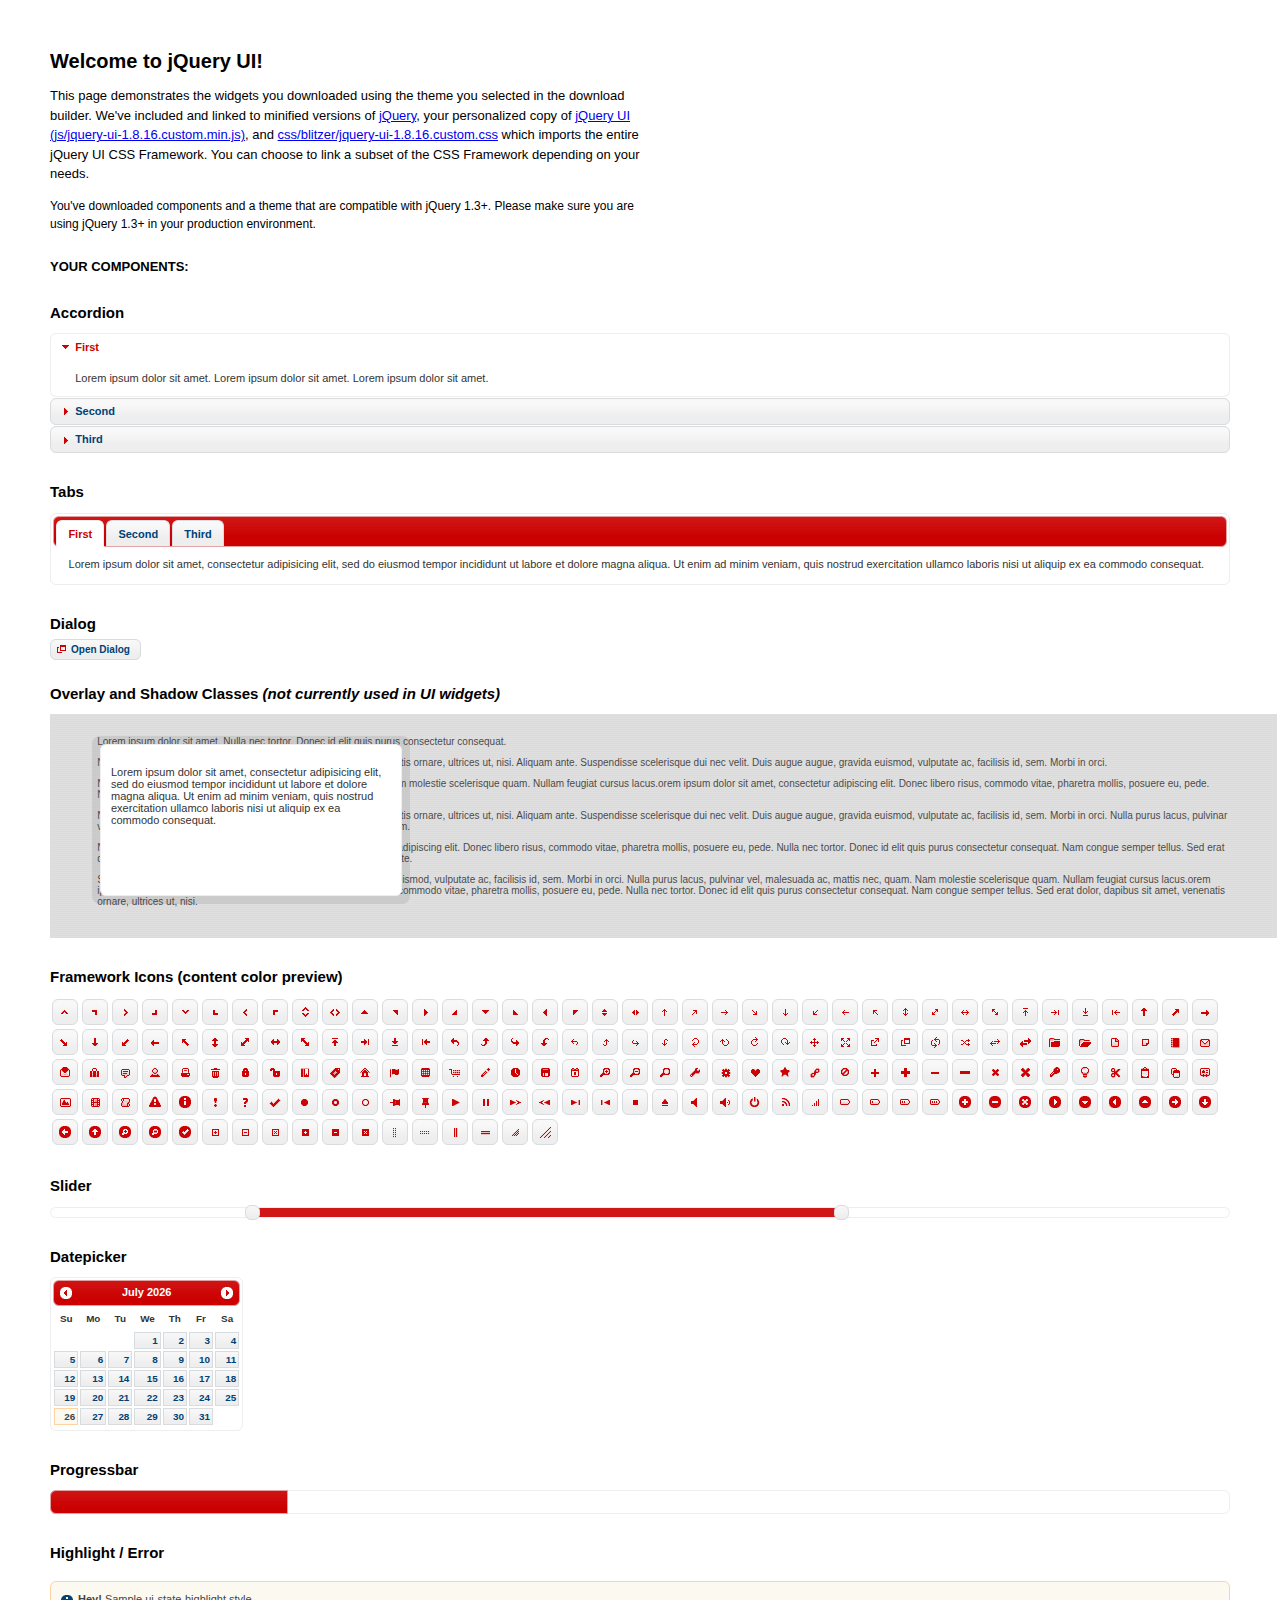
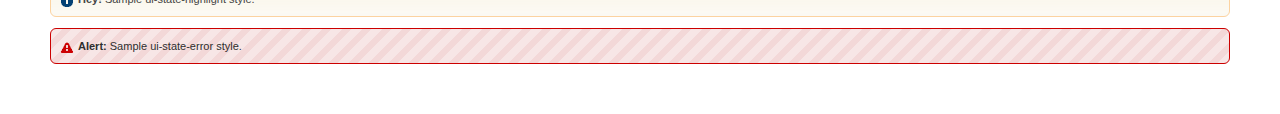
<file: webpage/static/index.html>
<!DOCTYPE html>
<html>
	<head>
		<meta http-equiv="Content-Type" content="text/html; charset=iso-8859-1" />
		<title>jQuery UI Example Page</title>
		<link type="text/css" href="css/blitzer/jquery-ui-1.8.16.custom.css" rel="stylesheet" />	
		<script type="text/javascript" src="js/jquery-1.6.2.min.js"></script>
		<script type="text/javascript" src="js/jquery-ui-1.8.16.custom.min.js"></script>
		<script type="text/javascript">
			$(function(){

				// Accordion
				$("#accordion").accordion({ header: "h3" });
	
				// Tabs
				$('#tabs').tabs();
	

				// Dialog			
				$('#dialog').dialog({
					autoOpen: false,
					width: 600,
					buttons: {
						"Ok": function() { 
							$(this).dialog("close"); 
						}, 
						"Cancel": function() { 
							$(this).dialog("close"); 
						} 
					}
				});
				
				// Dialog Link
				$('#dialog_link').click(function(){
					$('#dialog').dialog('open');
					return false;
				});

				// Datepicker
				$('#datepicker').datepicker({
					inline: true
				});
				
				// Slider
				$('#slider').slider({
					range: true,
					values: [17, 67]
				});
				
				// Progressbar
				$("#progressbar").progressbar({
					value: 20 
				});
				
				//hover states on the static widgets
				$('#dialog_link, ul#icons li').hover(
					function() { $(this).addClass('ui-state-hover'); }, 
					function() { $(this).removeClass('ui-state-hover'); }
				);
				
			});
		</script>
		<style type="text/css">
			/*demo page css*/
			body{ font: 62.5% "Trebuchet MS", sans-serif; margin: 50px;}
			.demoHeaders { margin-top: 2em; }
			#dialog_link {padding: .4em 1em .4em 20px;text-decoration: none;position: relative;}
			#dialog_link span.ui-icon {margin: 0 5px 0 0;position: absolute;left: .2em;top: 50%;margin-top: -8px;}
			ul#icons {margin: 0; padding: 0;}
			ul#icons li {margin: 2px; position: relative; padding: 4px 0; cursor: pointer; float: left;  list-style: none;}
			ul#icons span.ui-icon {float: left; margin: 0 4px;}
		</style>	
	</head>
	<body>
	<h1>Welcome to jQuery UI!</h1>
	<p style="font-size: 1.3em; line-height: 1.5; margin: 1em 0; width: 50%;">This page demonstrates the widgets you downloaded using the theme you selected in the download builder. We've included and linked to minified versions of <a href="js/jquery-1.6.2.min.js">jQuery</a>, your personalized copy of <a href="js/jquery-ui-1.8.16.custom.min.js">jQuery UI (js/jquery-ui-1.8.16.custom.min.js)</a>, and <a href="css/blitzer/jquery-ui-1.8.16.custom.css">css/blitzer/jquery-ui-1.8.16.custom.css</a> which imports the entire jQuery UI CSS Framework. You can choose to link a subset of the CSS Framework depending on your needs. </p>
	<p style="font-size: 1.2em; line-height: 1.5; margin: 1em 0; width: 50%;">You've downloaded components and a theme that are compatible with jQuery 1.3+. Please make sure you are using jQuery 1.3+ in your production environment.</p>	

	<p style="font-weight: bold; margin: 2em 0 1em; font-size: 1.3em;">YOUR COMPONENTS:</p>
		
		<!-- Accordion -->
		<h2 class="demoHeaders">Accordion</h2>
		<div id="accordion">
			<div>
				<h3><a href="#">First</a></h3>
				<div>Lorem ipsum dolor sit amet. Lorem ipsum dolor sit amet. Lorem ipsum dolor sit amet.</div>
			</div>
			<div>
				<h3><a href="#">Second</a></h3>
				<div>Phasellus mattis tincidunt nibh.</div>
			</div>
			<div>
				<h3><a href="#">Third</a></h3>
				<div>Nam dui erat, auctor a, dignissim quis.</div>
			</div>
		</div>
	
		<!-- Tabs -->
		<h2 class="demoHeaders">Tabs</h2>
		<div id="tabs">
			<ul>
				<li><a href="#tabs-1">First</a></li>
				<li><a href="#tabs-2">Second</a></li>
				<li><a href="#tabs-3">Third</a></li>
			</ul>
			<div id="tabs-1">Lorem ipsum dolor sit amet, consectetur adipisicing elit, sed do eiusmod tempor incididunt ut labore et dolore magna aliqua. Ut enim ad minim veniam, quis nostrud exercitation ullamco laboris nisi ut aliquip ex ea commodo consequat.</div>
			<div id="tabs-2">Phasellus mattis tincidunt nibh. Cras orci urna, blandit id, pretium vel, aliquet ornare, felis. Maecenas scelerisque sem non nisl. Fusce sed lorem in enim dictum bibendum.</div>
			<div id="tabs-3">Nam dui erat, auctor a, dignissim quis, sollicitudin eu, felis. Pellentesque nisi urna, interdum eget, sagittis et, consequat vestibulum, lacus. Mauris porttitor ullamcorper augue.</div>
		</div>
	
		<!-- Dialog NOTE: Dialog is not generated by UI in this demo so it can be visually styled in themeroller-->
		<h2 class="demoHeaders">Dialog</h2>
		<p><a href="#" id="dialog_link" class="ui-state-default ui-corner-all"><span class="ui-icon ui-icon-newwin"></span>Open Dialog</a></p>
		
		
		<h2 class="demoHeaders">Overlay and Shadow Classes <em>(not currently used in UI widgets)</em></h2>
		<div style="position: relative; width: 96%; height: 200px; padding:1% 4%; overflow:hidden;" class="fakewindowcontain">
			<p>Lorem ipsum dolor sit amet,  Nulla nec tortor. Donec id elit quis purus consectetur consequat. </p><p>Nam congue semper tellus. Sed erat dolor, dapibus sit amet, venenatis ornare, ultrices ut, nisi. Aliquam ante. Suspendisse scelerisque dui nec velit. Duis augue augue, gravida euismod, vulputate ac, facilisis id, sem. Morbi in orci. </p><p>Nulla purus lacus, pulvinar vel, malesuada ac, mattis nec, quam. Nam molestie scelerisque quam. Nullam feugiat cursus lacus.orem ipsum dolor sit amet, consectetur adipiscing elit. Donec libero risus, commodo vitae, pharetra mollis, posuere eu, pede. Nulla nec tortor. Donec id elit quis purus consectetur consequat. </p><p>Nam congue semper tellus. Sed erat dolor, dapibus sit amet, venenatis ornare, ultrices ut, nisi. Aliquam ante. Suspendisse scelerisque dui nec velit. Duis augue augue, gravida euismod, vulputate ac, facilisis id, sem. Morbi in orci. Nulla purus lacus, pulvinar vel, malesuada ac, mattis nec, quam. Nam molestie scelerisque quam. </p><p>Nullam feugiat cursus lacus.orem ipsum dolor sit amet, consectetur adipiscing elit. Donec libero risus, commodo vitae, pharetra mollis, posuere eu, pede. Nulla nec tortor. Donec id elit quis purus consectetur consequat. Nam congue semper tellus. Sed erat dolor, dapibus sit amet, venenatis ornare, ultrices ut, nisi. Aliquam ante. </p><p>Suspendisse scelerisque dui nec velit. Duis augue augue, gravida euismod, vulputate ac, facilisis id, sem. Morbi in orci. Nulla purus lacus, pulvinar vel, malesuada ac, mattis nec, quam. Nam molestie scelerisque quam. Nullam feugiat cursus lacus.orem ipsum dolor sit amet, consectetur adipiscing elit. Donec libero risus, commodo vitae, pharetra mollis, posuere eu, pede. Nulla nec tortor. Donec id elit quis purus consectetur consequat. Nam congue semper tellus. Sed erat dolor, dapibus sit amet, venenatis ornare, ultrices ut, nisi. </p>
			
			<!-- ui-dialog -->
			<div class="ui-overlay"><div class="ui-widget-overlay"></div><div class="ui-widget-shadow ui-corner-all" style="width: 302px; height: 152px; position: absolute; left: 50px; top: 30px;"></div></div>
			<div style="position: absolute; width: 280px; height: 130px;left: 50px; top: 30px; padding: 10px;" class="ui-widget ui-widget-content ui-corner-all">
				<div class="ui-dialog-content ui-widget-content" style="background: none; border: 0;">
					<p>Lorem ipsum dolor sit amet, consectetur adipisicing elit, sed do eiusmod tempor incididunt ut labore et dolore magna aliqua. Ut enim ad minim veniam, quis nostrud exercitation ullamco laboris nisi ut aliquip ex ea commodo consequat.</p>
				</div>
			</div>
		
		</div>

		
		<!-- ui-dialog -->
		<div id="dialog" title="Dialog Title">
			<p>Lorem ipsum dolor sit amet, consectetur adipisicing elit, sed do eiusmod tempor incididunt ut labore et dolore magna aliqua. Ut enim ad minim veniam, quis nostrud exercitation ullamco laboris nisi ut aliquip ex ea commodo consequat.</p>
		</div>
			
				
				
		<h2 class="demoHeaders">Framework Icons (content color preview)</h2>
		<ul id="icons" class="ui-widget ui-helper-clearfix">
		
		<li class="ui-state-default ui-corner-all" title=".ui-icon-carat-1-n"><span class="ui-icon ui-icon-carat-1-n"></span></li>
		<li class="ui-state-default ui-corner-all" title=".ui-icon-carat-1-ne"><span class="ui-icon ui-icon-carat-1-ne"></span></li>
		<li class="ui-state-default ui-corner-all" title=".ui-icon-carat-1-e"><span class="ui-icon ui-icon-carat-1-e"></span></li>
		
		<li class="ui-state-default ui-corner-all" title=".ui-icon-carat-1-se"><span class="ui-icon ui-icon-carat-1-se"></span></li>
		<li class="ui-state-default ui-corner-all" title=".ui-icon-carat-1-s"><span class="ui-icon ui-icon-carat-1-s"></span></li>
		<li class="ui-state-default ui-corner-all" title=".ui-icon-carat-1-sw"><span class="ui-icon ui-icon-carat-1-sw"></span></li>
		<li class="ui-state-default ui-corner-all" title=".ui-icon-carat-1-w"><span class="ui-icon ui-icon-carat-1-w"></span></li>
		<li class="ui-state-default ui-corner-all" title=".ui-icon-carat-1-nw"><span class="ui-icon ui-icon-carat-1-nw"></span></li>
		<li class="ui-state-default ui-corner-all" title=".ui-icon-carat-2-n-s"><span class="ui-icon ui-icon-carat-2-n-s"></span></li>
		<li class="ui-state-default ui-corner-all" title=".ui-icon-carat-2-e-w"><span class="ui-icon ui-icon-carat-2-e-w"></span></li>
		<li class="ui-state-default ui-corner-all" title=".ui-icon-triangle-1-n"><span class="ui-icon ui-icon-triangle-1-n"></span></li>
		<li class="ui-state-default ui-corner-all" title=".ui-icon-triangle-1-ne"><span class="ui-icon ui-icon-triangle-1-ne"></span></li>
		
		<li class="ui-state-default ui-corner-all" title=".ui-icon-triangle-1-e"><span class="ui-icon ui-icon-triangle-1-e"></span></li>
		<li class="ui-state-default ui-corner-all" title=".ui-icon-triangle-1-se"><span class="ui-icon ui-icon-triangle-1-se"></span></li>
		<li class="ui-state-default ui-corner-all" title=".ui-icon-triangle-1-s"><span class="ui-icon ui-icon-triangle-1-s"></span></li>
		<li class="ui-state-default ui-corner-all" title=".ui-icon-triangle-1-sw"><span class="ui-icon ui-icon-triangle-1-sw"></span></li>
		<li class="ui-state-default ui-corner-all" title=".ui-icon-triangle-1-w"><span class="ui-icon ui-icon-triangle-1-w"></span></li>
		<li class="ui-state-default ui-corner-all" title=".ui-icon-triangle-1-nw"><span class="ui-icon ui-icon-triangle-1-nw"></span></li>
		<li class="ui-state-default ui-corner-all" title=".ui-icon-triangle-2-n-s"><span class="ui-icon ui-icon-triangle-2-n-s"></span></li>
		<li class="ui-state-default ui-corner-all" title=".ui-icon-triangle-2-e-w"><span class="ui-icon ui-icon-triangle-2-e-w"></span></li>
		<li class="ui-state-default ui-corner-all" title=".ui-icon-arrow-1-n"><span class="ui-icon ui-icon-arrow-1-n"></span></li>
		
		<li class="ui-state-default ui-corner-all" title=".ui-icon-arrow-1-ne"><span class="ui-icon ui-icon-arrow-1-ne"></span></li>
		<li class="ui-state-default ui-corner-all" title=".ui-icon-arrow-1-e"><span class="ui-icon ui-icon-arrow-1-e"></span></li>
		<li class="ui-state-default ui-corner-all" title=".ui-icon-arrow-1-se"><span class="ui-icon ui-icon-arrow-1-se"></span></li>
		<li class="ui-state-default ui-corner-all" title=".ui-icon-arrow-1-s"><span class="ui-icon ui-icon-arrow-1-s"></span></li>
		<li class="ui-state-default ui-corner-all" title=".ui-icon-arrow-1-sw"><span class="ui-icon ui-icon-arrow-1-sw"></span></li>
		<li class="ui-state-default ui-corner-all" title=".ui-icon-arrow-1-w"><span class="ui-icon ui-icon-arrow-1-w"></span></li>
		<li class="ui-state-default ui-corner-all" title=".ui-icon-arrow-1-nw"><span class="ui-icon ui-icon-arrow-1-nw"></span></li>
		<li class="ui-state-default ui-corner-all" title=".ui-icon-arrow-2-n-s"><span class="ui-icon ui-icon-arrow-2-n-s"></span></li>
		<li class="ui-state-default ui-corner-all" title=".ui-icon-arrow-2-ne-sw"><span class="ui-icon ui-icon-arrow-2-ne-sw"></span></li>
		
		<li class="ui-state-default ui-corner-all" title=".ui-icon-arrow-2-e-w"><span class="ui-icon ui-icon-arrow-2-e-w"></span></li>
		<li class="ui-state-default ui-corner-all" title=".ui-icon-arrow-2-se-nw"><span class="ui-icon ui-icon-arrow-2-se-nw"></span></li>
		<li class="ui-state-default ui-corner-all" title=".ui-icon-arrowstop-1-n"><span class="ui-icon ui-icon-arrowstop-1-n"></span></li>
		<li class="ui-state-default ui-corner-all" title=".ui-icon-arrowstop-1-e"><span class="ui-icon ui-icon-arrowstop-1-e"></span></li>
		<li class="ui-state-default ui-corner-all" title=".ui-icon-arrowstop-1-s"><span class="ui-icon ui-icon-arrowstop-1-s"></span></li>
		<li class="ui-state-default ui-corner-all" title=".ui-icon-arrowstop-1-w"><span class="ui-icon ui-icon-arrowstop-1-w"></span></li>
		<li class="ui-state-default ui-corner-all" title=".ui-icon-arrowthick-1-n"><span class="ui-icon ui-icon-arrowthick-1-n"></span></li>
		<li class="ui-state-default ui-corner-all" title=".ui-icon-arrowthick-1-ne"><span class="ui-icon ui-icon-arrowthick-1-ne"></span></li>
		<li class="ui-state-default ui-corner-all" title=".ui-icon-arrowthick-1-e"><span class="ui-icon ui-icon-arrowthick-1-e"></span></li>
		
		<li class="ui-state-default ui-corner-all" title=".ui-icon-arrowthick-1-se"><span class="ui-icon ui-icon-arrowthick-1-se"></span></li>
		<li class="ui-state-default ui-corner-all" title=".ui-icon-arrowthick-1-s"><span class="ui-icon ui-icon-arrowthick-1-s"></span></li>
		<li class="ui-state-default ui-corner-all" title=".ui-icon-arrowthick-1-sw"><span class="ui-icon ui-icon-arrowthick-1-sw"></span></li>
		<li class="ui-state-default ui-corner-all" title=".ui-icon-arrowthick-1-w"><span class="ui-icon ui-icon-arrowthick-1-w"></span></li>
		<li class="ui-state-default ui-corner-all" title=".ui-icon-arrowthick-1-nw"><span class="ui-icon ui-icon-arrowthick-1-nw"></span></li>
		<li class="ui-state-default ui-corner-all" title=".ui-icon-arrowthick-2-n-s"><span class="ui-icon ui-icon-arrowthick-2-n-s"></span></li>
		<li class="ui-state-default ui-corner-all" title=".ui-icon-arrowthick-2-ne-sw"><span class="ui-icon ui-icon-arrowthick-2-ne-sw"></span></li>
		<li class="ui-state-default ui-corner-all" title=".ui-icon-arrowthick-2-e-w"><span class="ui-icon ui-icon-arrowthick-2-e-w"></span></li>
		<li class="ui-state-default ui-corner-all" title=".ui-icon-arrowthick-2-se-nw"><span class="ui-icon ui-icon-arrowthick-2-se-nw"></span></li>
		
		<li class="ui-state-default ui-corner-all" title=".ui-icon-arrowthickstop-1-n"><span class="ui-icon ui-icon-arrowthickstop-1-n"></span></li>
		<li class="ui-state-default ui-corner-all" title=".ui-icon-arrowthickstop-1-e"><span class="ui-icon ui-icon-arrowthickstop-1-e"></span></li>
		<li class="ui-state-default ui-corner-all" title=".ui-icon-arrowthickstop-1-s"><span class="ui-icon ui-icon-arrowthickstop-1-s"></span></li>
		<li class="ui-state-default ui-corner-all" title=".ui-icon-arrowthickstop-1-w"><span class="ui-icon ui-icon-arrowthickstop-1-w"></span></li>
		<li class="ui-state-default ui-corner-all" title=".ui-icon-arrowreturnthick-1-w"><span class="ui-icon ui-icon-arrowreturnthick-1-w"></span></li>
		<li class="ui-state-default ui-corner-all" title=".ui-icon-arrowreturnthick-1-n"><span class="ui-icon ui-icon-arrowreturnthick-1-n"></span></li>
		<li class="ui-state-default ui-corner-all" title=".ui-icon-arrowreturnthick-1-e"><span class="ui-icon ui-icon-arrowreturnthick-1-e"></span></li>
		<li class="ui-state-default ui-corner-all" title=".ui-icon-arrowreturnthick-1-s"><span class="ui-icon ui-icon-arrowreturnthick-1-s"></span></li>
		<li class="ui-state-default ui-corner-all" title=".ui-icon-arrowreturn-1-w"><span class="ui-icon ui-icon-arrowreturn-1-w"></span></li>
		
		<li class="ui-state-default ui-corner-all" title=".ui-icon-arrowreturn-1-n"><span class="ui-icon ui-icon-arrowreturn-1-n"></span></li>
		<li class="ui-state-default ui-corner-all" title=".ui-icon-arrowreturn-1-e"><span class="ui-icon ui-icon-arrowreturn-1-e"></span></li>
		<li class="ui-state-default ui-corner-all" title=".ui-icon-arrowreturn-1-s"><span class="ui-icon ui-icon-arrowreturn-1-s"></span></li>
		<li class="ui-state-default ui-corner-all" title=".ui-icon-arrowrefresh-1-w"><span class="ui-icon ui-icon-arrowrefresh-1-w"></span></li>
		<li class="ui-state-default ui-corner-all" title=".ui-icon-arrowrefresh-1-n"><span class="ui-icon ui-icon-arrowrefresh-1-n"></span></li>
		<li class="ui-state-default ui-corner-all" title=".ui-icon-arrowrefresh-1-e"><span class="ui-icon ui-icon-arrowrefresh-1-e"></span></li>
		<li class="ui-state-default ui-corner-all" title=".ui-icon-arrowrefresh-1-s"><span class="ui-icon ui-icon-arrowrefresh-1-s"></span></li>
		<li class="ui-state-default ui-corner-all" title=".ui-icon-arrow-4"><span class="ui-icon ui-icon-arrow-4"></span></li>
		<li class="ui-state-default ui-corner-all" title=".ui-icon-arrow-4-diag"><span class="ui-icon ui-icon-arrow-4-diag"></span></li>
		
		<li class="ui-state-default ui-corner-all" title=".ui-icon-extlink"><span class="ui-icon ui-icon-extlink"></span></li>
		<li class="ui-state-default ui-corner-all" title=".ui-icon-newwin"><span class="ui-icon ui-icon-newwin"></span></li>
		<li class="ui-state-default ui-corner-all" title=".ui-icon-refresh"><span class="ui-icon ui-icon-refresh"></span></li>
		<li class="ui-state-default ui-corner-all" title=".ui-icon-shuffle"><span class="ui-icon ui-icon-shuffle"></span></li>
		<li class="ui-state-default ui-corner-all" title=".ui-icon-transfer-e-w"><span class="ui-icon ui-icon-transfer-e-w"></span></li>
		<li class="ui-state-default ui-corner-all" title=".ui-icon-transferthick-e-w"><span class="ui-icon ui-icon-transferthick-e-w"></span></li>
		<li class="ui-state-default ui-corner-all" title=".ui-icon-folder-collapsed"><span class="ui-icon ui-icon-folder-collapsed"></span></li>
		<li class="ui-state-default ui-corner-all" title=".ui-icon-folder-open"><span class="ui-icon ui-icon-folder-open"></span></li>
		<li class="ui-state-default ui-corner-all" title=".ui-icon-document"><span class="ui-icon ui-icon-document"></span></li>
		
		<li class="ui-state-default ui-corner-all" title=".ui-icon-document-b"><span class="ui-icon ui-icon-document-b"></span></li>
		<li class="ui-state-default ui-corner-all" title=".ui-icon-note"><span class="ui-icon ui-icon-note"></span></li>
		<li class="ui-state-default ui-corner-all" title=".ui-icon-mail-closed"><span class="ui-icon ui-icon-mail-closed"></span></li>
		<li class="ui-state-default ui-corner-all" title=".ui-icon-mail-open"><span class="ui-icon ui-icon-mail-open"></span></li>
		<li class="ui-state-default ui-corner-all" title=".ui-icon-suitcase"><span class="ui-icon ui-icon-suitcase"></span></li>
		<li class="ui-state-default ui-corner-all" title=".ui-icon-comment"><span class="ui-icon ui-icon-comment"></span></li>
		<li class="ui-state-default ui-corner-all" title=".ui-icon-person"><span class="ui-icon ui-icon-person"></span></li>
		<li class="ui-state-default ui-corner-all" title=".ui-icon-print"><span class="ui-icon ui-icon-print"></span></li>
		<li class="ui-state-default ui-corner-all" title=".ui-icon-trash"><span class="ui-icon ui-icon-trash"></span></li>
		
		<li class="ui-state-default ui-corner-all" title=".ui-icon-locked"><span class="ui-icon ui-icon-locked"></span></li>
		<li class="ui-state-default ui-corner-all" title=".ui-icon-unlocked"><span class="ui-icon ui-icon-unlocked"></span></li>
		<li class="ui-state-default ui-corner-all" title=".ui-icon-bookmark"><span class="ui-icon ui-icon-bookmark"></span></li>
		<li class="ui-state-default ui-corner-all" title=".ui-icon-tag"><span class="ui-icon ui-icon-tag"></span></li>
		<li class="ui-state-default ui-corner-all" title=".ui-icon-home"><span class="ui-icon ui-icon-home"></span></li>
		<li class="ui-state-default ui-corner-all" title=".ui-icon-flag"><span class="ui-icon ui-icon-flag"></span></li>
		<li class="ui-state-default ui-corner-all" title=".ui-icon-calculator"><span class="ui-icon ui-icon-calculator"></span></li>
		<li class="ui-state-default ui-corner-all" title=".ui-icon-cart"><span class="ui-icon ui-icon-cart"></span></li>
		<li class="ui-state-default ui-corner-all" title=".ui-icon-pencil"><span class="ui-icon ui-icon-pencil"></span></li>
		
		<li class="ui-state-default ui-corner-all" title=".ui-icon-clock"><span class="ui-icon ui-icon-clock"></span></li>
		<li class="ui-state-default ui-corner-all" title=".ui-icon-disk"><span class="ui-icon ui-icon-disk"></span></li>
		<li class="ui-state-default ui-corner-all" title=".ui-icon-calendar"><span class="ui-icon ui-icon-calendar"></span></li>
		<li class="ui-state-default ui-corner-all" title=".ui-icon-zoomin"><span class="ui-icon ui-icon-zoomin"></span></li>
		<li class="ui-state-default ui-corner-all" title=".ui-icon-zoomout"><span class="ui-icon ui-icon-zoomout"></span></li>
		<li class="ui-state-default ui-corner-all" title=".ui-icon-search"><span class="ui-icon ui-icon-search"></span></li>
		<li class="ui-state-default ui-corner-all" title=".ui-icon-wrench"><span class="ui-icon ui-icon-wrench"></span></li>
		<li class="ui-state-default ui-corner-all" title=".ui-icon-gear"><span class="ui-icon ui-icon-gear"></span></li>
		<li class="ui-state-default ui-corner-all" title=".ui-icon-heart"><span class="ui-icon ui-icon-heart"></span></li>
		
		<li class="ui-state-default ui-corner-all" title=".ui-icon-star"><span class="ui-icon ui-icon-star"></span></li>
		<li class="ui-state-default ui-corner-all" title=".ui-icon-link"><span class="ui-icon ui-icon-link"></span></li>
		<li class="ui-state-default ui-corner-all" title=".ui-icon-cancel"><span class="ui-icon ui-icon-cancel"></span></li>
		<li class="ui-state-default ui-corner-all" title=".ui-icon-plus"><span class="ui-icon ui-icon-plus"></span></li>
		<li class="ui-state-default ui-corner-all" title=".ui-icon-plusthick"><span class="ui-icon ui-icon-plusthick"></span></li>
		<li class="ui-state-default ui-corner-all" title=".ui-icon-minus"><span class="ui-icon ui-icon-minus"></span></li>
		<li class="ui-state-default ui-corner-all" title=".ui-icon-minusthick"><span class="ui-icon ui-icon-minusthick"></span></li>
		<li class="ui-state-default ui-corner-all" title=".ui-icon-close"><span class="ui-icon ui-icon-close"></span></li>
		<li class="ui-state-default ui-corner-all" title=".ui-icon-closethick"><span class="ui-icon ui-icon-closethick"></span></li>
		
		<li class="ui-state-default ui-corner-all" title=".ui-icon-key"><span class="ui-icon ui-icon-key"></span></li>
		<li class="ui-state-default ui-corner-all" title=".ui-icon-lightbulb"><span class="ui-icon ui-icon-lightbulb"></span></li>
		<li class="ui-state-default ui-corner-all" title=".ui-icon-scissors"><span class="ui-icon ui-icon-scissors"></span></li>
		<li class="ui-state-default ui-corner-all" title=".ui-icon-clipboard"><span class="ui-icon ui-icon-clipboard"></span></li>
		<li class="ui-state-default ui-corner-all" title=".ui-icon-copy"><span class="ui-icon ui-icon-copy"></span></li>
		<li class="ui-state-default ui-corner-all" title=".ui-icon-contact"><span class="ui-icon ui-icon-contact"></span></li>
		<li class="ui-state-default ui-corner-all" title=".ui-icon-image"><span class="ui-icon ui-icon-image"></span></li>
		<li class="ui-state-default ui-corner-all" title=".ui-icon-video"><span class="ui-icon ui-icon-video"></span></li>
		<li class="ui-state-default ui-corner-all" title=".ui-icon-script"><span class="ui-icon ui-icon-script"></span></li>
		<li class="ui-state-default ui-corner-all" title=".ui-icon-alert"><span class="ui-icon ui-icon-alert"></span></li>
		
		<li class="ui-state-default ui-corner-all" title=".ui-icon-info"><span class="ui-icon ui-icon-info"></span></li>
		<li class="ui-state-default ui-corner-all" title=".ui-icon-notice"><span class="ui-icon ui-icon-notice"></span></li>
		<li class="ui-state-default ui-corner-all" title=".ui-icon-help"><span class="ui-icon ui-icon-help"></span></li>
		<li class="ui-state-default ui-corner-all" title=".ui-icon-check"><span class="ui-icon ui-icon-check"></span></li>
		<li class="ui-state-default ui-corner-all" title=".ui-icon-bullet"><span class="ui-icon ui-icon-bullet"></span></li>
		<li class="ui-state-default ui-corner-all" title=".ui-icon-radio-off"><span class="ui-icon ui-icon-radio-off"></span></li>
		<li class="ui-state-default ui-corner-all" title=".ui-icon-radio-on"><span class="ui-icon ui-icon-radio-on"></span></li>
		<li class="ui-state-default ui-corner-all" title=".ui-icon-pin-w"><span class="ui-icon ui-icon-pin-w"></span></li>
		<li class="ui-state-default ui-corner-all" title=".ui-icon-pin-s"><span class="ui-icon ui-icon-pin-s"></span></li>
		<li class="ui-state-default ui-corner-all" title=".ui-icon-play"><span class="ui-icon ui-icon-play"></span></li>
		<li class="ui-state-default ui-corner-all" title=".ui-icon-pause"><span class="ui-icon ui-icon-pause"></span></li>
		
		<li class="ui-state-default ui-corner-all" title=".ui-icon-seek-next"><span class="ui-icon ui-icon-seek-next"></span></li>
		<li class="ui-state-default ui-corner-all" title=".ui-icon-seek-prev"><span class="ui-icon ui-icon-seek-prev"></span></li>
		<li class="ui-state-default ui-corner-all" title=".ui-icon-seek-end"><span class="ui-icon ui-icon-seek-end"></span></li>
		<li class="ui-state-default ui-corner-all" title=".ui-icon-seek-first"><span class="ui-icon ui-icon-seek-first"></span></li>
		<li class="ui-state-default ui-corner-all" title=".ui-icon-stop"><span class="ui-icon ui-icon-stop"></span></li>
		<li class="ui-state-default ui-corner-all" title=".ui-icon-eject"><span class="ui-icon ui-icon-eject"></span></li>
		<li class="ui-state-default ui-corner-all" title=".ui-icon-volume-off"><span class="ui-icon ui-icon-volume-off"></span></li>
		<li class="ui-state-default ui-corner-all" title=".ui-icon-volume-on"><span class="ui-icon ui-icon-volume-on"></span></li>
		<li class="ui-state-default ui-corner-all" title=".ui-icon-power"><span class="ui-icon ui-icon-power"></span></li>
		
		<li class="ui-state-default ui-corner-all" title=".ui-icon-signal-diag"><span class="ui-icon ui-icon-signal-diag"></span></li>
		<li class="ui-state-default ui-corner-all" title=".ui-icon-signal"><span class="ui-icon ui-icon-signal"></span></li>
		<li class="ui-state-default ui-corner-all" title=".ui-icon-battery-0"><span class="ui-icon ui-icon-battery-0"></span></li>
		<li class="ui-state-default ui-corner-all" title=".ui-icon-battery-1"><span class="ui-icon ui-icon-battery-1"></span></li>
		<li class="ui-state-default ui-corner-all" title=".ui-icon-battery-2"><span class="ui-icon ui-icon-battery-2"></span></li>
		<li class="ui-state-default ui-corner-all" title=".ui-icon-battery-3"><span class="ui-icon ui-icon-battery-3"></span></li>
		<li class="ui-state-default ui-corner-all" title=".ui-icon-circle-plus"><span class="ui-icon ui-icon-circle-plus"></span></li>
		<li class="ui-state-default ui-corner-all" title=".ui-icon-circle-minus"><span class="ui-icon ui-icon-circle-minus"></span></li>
		<li class="ui-state-default ui-corner-all" title=".ui-icon-circle-close"><span class="ui-icon ui-icon-circle-close"></span></li>
		
		<li class="ui-state-default ui-corner-all" title=".ui-icon-circle-triangle-e"><span class="ui-icon ui-icon-circle-triangle-e"></span></li>
		<li class="ui-state-default ui-corner-all" title=".ui-icon-circle-triangle-s"><span class="ui-icon ui-icon-circle-triangle-s"></span></li>
		<li class="ui-state-default ui-corner-all" title=".ui-icon-circle-triangle-w"><span class="ui-icon ui-icon-circle-triangle-w"></span></li>
		<li class="ui-state-default ui-corner-all" title=".ui-icon-circle-triangle-n"><span class="ui-icon ui-icon-circle-triangle-n"></span></li>
		<li class="ui-state-default ui-corner-all" title=".ui-icon-circle-arrow-e"><span class="ui-icon ui-icon-circle-arrow-e"></span></li>
		<li class="ui-state-default ui-corner-all" title=".ui-icon-circle-arrow-s"><span class="ui-icon ui-icon-circle-arrow-s"></span></li>
		<li class="ui-state-default ui-corner-all" title=".ui-icon-circle-arrow-w"><span class="ui-icon ui-icon-circle-arrow-w"></span></li>
		<li class="ui-state-default ui-corner-all" title=".ui-icon-circle-arrow-n"><span class="ui-icon ui-icon-circle-arrow-n"></span></li>
		<li class="ui-state-default ui-corner-all" title=".ui-icon-circle-zoomin"><span class="ui-icon ui-icon-circle-zoomin"></span></li>
		
		<li class="ui-state-default ui-corner-all" title=".ui-icon-circle-zoomout"><span class="ui-icon ui-icon-circle-zoomout"></span></li>
		<li class="ui-state-default ui-corner-all" title=".ui-icon-circle-check"><span class="ui-icon ui-icon-circle-check"></span></li>
		<li class="ui-state-default ui-corner-all" title=".ui-icon-circlesmall-plus"><span class="ui-icon ui-icon-circlesmall-plus"></span></li>
		<li class="ui-state-default ui-corner-all" title=".ui-icon-circlesmall-minus"><span class="ui-icon ui-icon-circlesmall-minus"></span></li>
		<li class="ui-state-default ui-corner-all" title=".ui-icon-circlesmall-close"><span class="ui-icon ui-icon-circlesmall-close"></span></li>
		<li class="ui-state-default ui-corner-all" title=".ui-icon-squaresmall-plus"><span class="ui-icon ui-icon-squaresmall-plus"></span></li>
		<li class="ui-state-default ui-corner-all" title=".ui-icon-squaresmall-minus"><span class="ui-icon ui-icon-squaresmall-minus"></span></li>
		<li class="ui-state-default ui-corner-all" title=".ui-icon-squaresmall-close"><span class="ui-icon ui-icon-squaresmall-close"></span></li>
		<li class="ui-state-default ui-corner-all" title=".ui-icon-grip-dotted-vertical"><span class="ui-icon ui-icon-grip-dotted-vertical"></span></li>
		
		<li class="ui-state-default ui-corner-all" title=".ui-icon-grip-dotted-horizontal"><span class="ui-icon ui-icon-grip-dotted-horizontal"></span></li>
		<li class="ui-state-default ui-corner-all" title=".ui-icon-grip-solid-vertical"><span class="ui-icon ui-icon-grip-solid-vertical"></span></li>
		<li class="ui-state-default ui-corner-all" title=".ui-icon-grip-solid-horizontal"><span class="ui-icon ui-icon-grip-solid-horizontal"></span></li>
		<li class="ui-state-default ui-corner-all" title=".ui-icon-gripsmall-diagonal-se"><span class="ui-icon ui-icon-gripsmall-diagonal-se"></span></li>
		<li class="ui-state-default ui-corner-all" title=".ui-icon-grip-diagonal-se"><span class="ui-icon ui-icon-grip-diagonal-se"></span></li>
		</ul>

	
		<!-- Slider -->
		<h2 class="demoHeaders">Slider</h2>
		<div id="slider"></div>
	
		<!-- Datepicker -->
		<h2 class="demoHeaders">Datepicker</h2>
		<div id="datepicker"></div>
	
		<!-- Progressbar -->
		<h2 class="demoHeaders">Progressbar</h2>	
		<div id="progressbar"></div>
			
		<!-- Highlight / Error -->
		<h2 class="demoHeaders">Highlight / Error</h2>
		<div class="ui-widget">
			<div class="ui-state-highlight ui-corner-all" style="margin-top: 20px; padding: 0 .7em;"> 
				<p><span class="ui-icon ui-icon-info" style="float: left; margin-right: .3em;"></span>
				<strong>Hey!</strong> Sample ui-state-highlight style.</p>
			</div>
		</div>
		<br/>
		<div class="ui-widget">
			<div class="ui-state-error ui-corner-all" style="padding: 0 .7em;"> 
				<p><span class="ui-icon ui-icon-alert" style="float: left; margin-right: .3em;"></span> 
				<strong>Alert:</strong> Sample ui-state-error style.</p>
			</div>
		</div>

	</body>
</html>
</file>
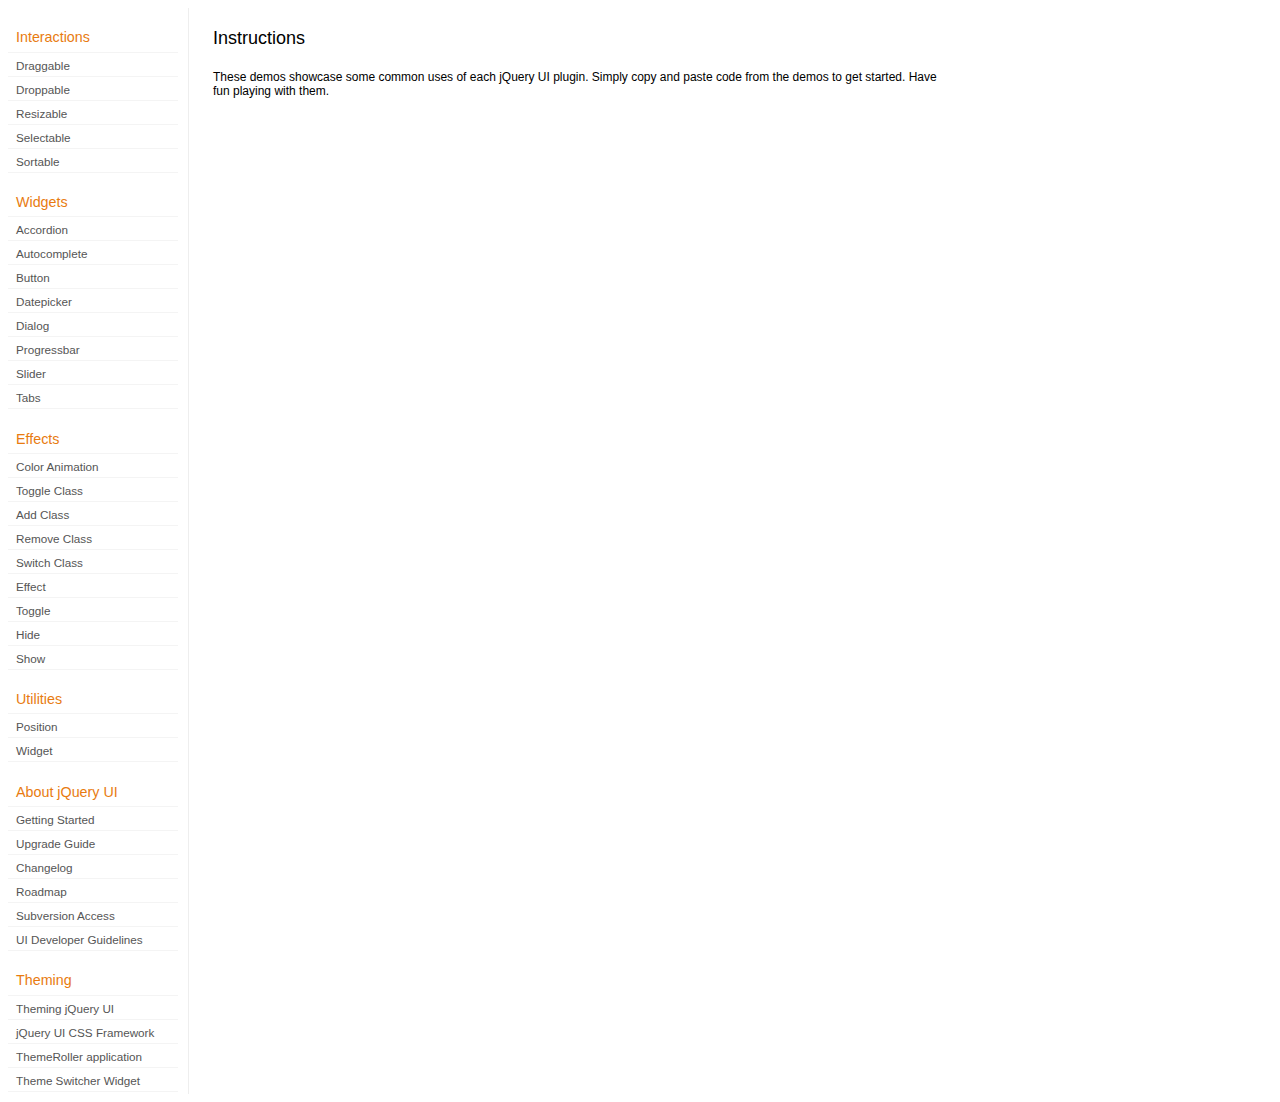
<file: webpage/static/development-bundle/demos/index.html>
<!DOCTYPE html>
<html lang="en">
<head>
	<meta charset="utf-8">
	<title>jQuery UI Demos</title>
	<link rel="stylesheet" href="../themes/base/jquery.ui.all.css">
	<link rel="stylesheet" href="demos.css">
	<script src="../jquery-1.6.2.js"></script>
	<script src="../external/jquery.bgiframe-2.1.2.js"></script>
	<script src="../ui/jquery.ui.core.js"></script>
	<script src="../ui/jquery.ui.widget.js"></script>
	<script src="../ui/jquery.ui.mouse.js"></script>
	<script src="../ui/jquery.ui.accordion.js"></script>
	<script src="../ui/jquery.ui.autocomplete.js"></script>
	<script src="../ui/jquery.ui.button.js"></script>
	<script src="../ui/jquery.ui.datepicker.js"></script>
	<script src="../ui/jquery.ui.dialog.js"></script>
	<script src="../ui/jquery.ui.draggable.js"></script>
	<script src="../ui/jquery.ui.droppable.js"></script>
	<script src="../ui/jquery.ui.position.js"></script>
	<script src="../ui/jquery.ui.progressbar.js"></script>
	<script src="../ui/jquery.ui.resizable.js"></script>
	<script src="../ui/jquery.ui.selectable.js"></script>
	<script src="../ui/jquery.ui.slider.js"></script>
	<script src="../ui/jquery.ui.sortable.js"></script>
	<script src="../ui/jquery.ui.tabs.js"></script>
	<script src="../ui/jquery.effects.core.js"></script>
	<script src="../ui/jquery.effects.blind.js"></script>
	<script src="../ui/jquery.effects.bounce.js"></script>
	<script src="../ui/jquery.effects.clip.js"></script>
	<script src="../ui/jquery.effects.drop.js"></script>
	<script src="../ui/jquery.effects.explode.js"></script>
	<script src="../ui/jquery.effects.fold.js"></script>
	<script src="../ui/jquery.effects.highlight.js"></script>
	<script src="../ui/jquery.effects.pulsate.js"></script>
	<script src="../ui/jquery.effects.scale.js"></script>
	<script src="../ui/jquery.effects.shake.js"></script>
	<script src="../ui/jquery.effects.slide.js"></script>
	<script src="../ui/jquery.effects.transfer.js"></script>
	<script src="../ui/i18n/jquery.ui.datepicker-af.js"></script>
	<script src="../ui/i18n/jquery.ui.datepicker-ar.js"></script>
	<script src="../ui/i18n/jquery.ui.datepicker-ar-DZ.js"></script>
	<script src="../ui/i18n/jquery.ui.datepicker-az.js"></script>
	<script src="../ui/i18n/jquery.ui.datepicker-bs.js"></script>
	<script src="../ui/i18n/jquery.ui.datepicker-bg.js"></script>
	<script src="../ui/i18n/jquery.ui.datepicker-ca.js"></script>
	<script src="../ui/i18n/jquery.ui.datepicker-cs.js"></script>
	<script src="../ui/i18n/jquery.ui.datepicker-da.js"></script>
	<script src="../ui/i18n/jquery.ui.datepicker-de.js"></script>
	<script src="../ui/i18n/jquery.ui.datepicker-el.js"></script>
	<script src="../ui/i18n/jquery.ui.datepicker-en-AU.js"></script>
	<script src="../ui/i18n/jquery.ui.datepicker-en-GB.js"></script>
	<script src="../ui/i18n/jquery.ui.datepicker-en-NZ.js"></script>
	<script src="../ui/i18n/jquery.ui.datepicker-eo.js"></script>
	<script src="../ui/i18n/jquery.ui.datepicker-es.js"></script>
	<script src="../ui/i18n/jquery.ui.datepicker-et.js"></script>
	<script src="../ui/i18n/jquery.ui.datepicker-eu.js"></script>
	<script src="../ui/i18n/jquery.ui.datepicker-fa.js"></script>
	<script src="../ui/i18n/jquery.ui.datepicker-fi.js"></script>
	<script src="../ui/i18n/jquery.ui.datepicker-fo.js"></script>
	<script src="../ui/i18n/jquery.ui.datepicker-fr.js"></script>
	<script src="../ui/i18n/jquery.ui.datepicker-fr-CH.js"></script>
	<script src="../ui/i18n/jquery.ui.datepicker-gl.js"></script>
	<script src="../ui/i18n/jquery.ui.datepicker-he.js"></script>
	<script src="../ui/i18n/jquery.ui.datepicker-hr.js"></script>
	<script src="../ui/i18n/jquery.ui.datepicker-hu.js"></script>
	<script src="../ui/i18n/jquery.ui.datepicker-hy.js"></script>
	<script src="../ui/i18n/jquery.ui.datepicker-id.js"></script>
	<script src="../ui/i18n/jquery.ui.datepicker-is.js"></script>
	<script src="../ui/i18n/jquery.ui.datepicker-it.js"></script>
	<script src="../ui/i18n/jquery.ui.datepicker-ja.js"></script>
	<script src="../ui/i18n/jquery.ui.datepicker-ko.js"></script>
	<script src="../ui/i18n/jquery.ui.datepicker-kz.js"></script>
	<script src="../ui/i18n/jquery.ui.datepicker-lt.js"></script>
	<script src="../ui/i18n/jquery.ui.datepicker-lv.js"></script>
	<script src="../ui/i18n/jquery.ui.datepicker-ml.js"></script>
	<script src="../ui/i18n/jquery.ui.datepicker-ms.js"></script>
	<script src="../ui/i18n/jquery.ui.datepicker-nl.js"></script>
	<script src="../ui/i18n/jquery.ui.datepicker-no.js"></script>
	<script src="../ui/i18n/jquery.ui.datepicker-pl.js"></script>
	<script src="../ui/i18n/jquery.ui.datepicker-pt.js"></script>
	<script src="../ui/i18n/jquery.ui.datepicker-pt-BR.js"></script>
	<script src="../ui/i18n/jquery.ui.datepicker-rm.js"></script>
	<script src="../ui/i18n/jquery.ui.datepicker-ro.js"></script>
	<script src="../ui/i18n/jquery.ui.datepicker-ru.js"></script>
	<script src="../ui/i18n/jquery.ui.datepicker-sk.js"></script>
	<script src="../ui/i18n/jquery.ui.datepicker-sl.js"></script>
	<script src="../ui/i18n/jquery.ui.datepicker-sq.js"></script>
	<script src="../ui/i18n/jquery.ui.datepicker-sr.js"></script>
	<script src="../ui/i18n/jquery.ui.datepicker-sr-SR.js"></script>
	<script src="../ui/i18n/jquery.ui.datepicker-sv.js"></script>
	<script src="../ui/i18n/jquery.ui.datepicker-ta.js"></script>
	<script src="../ui/i18n/jquery.ui.datepicker-th.js"></script>
	<script src="../ui/i18n/jquery.ui.datepicker-tj.js"></script>
	<script src="../ui/i18n/jquery.ui.datepicker-tr.js"></script>
	<script src="../ui/i18n/jquery.ui.datepicker-uk.js"></script>
	<script src="../ui/i18n/jquery.ui.datepicker-vi.js"></script>
	<script src="../ui/i18n/jquery.ui.datepicker-zh-CN.js"></script>
	<script src="../ui/i18n/jquery.ui.datepicker-zh-HK.js"></script>
	<script src="../ui/i18n/jquery.ui.datepicker-zh-TW.js"></script>
	<script>
	$(function() {
		
		$('.left-nav a').click(function(ev) {
			window.location.hash = this.href.replace(/.+\/([^\/]+)\/index\.html/,'$1') + '|default';
			loadPage(this.href);
			$('.left-nav a.selected').removeClass('selected');
			$(this).addClass('selected');
			ev.preventDefault();
		});
		
		if (window.location.hash) {
			if (window.location.hash.indexOf('|') === -1) {
				window.location.hash += '|default';	
			}			
			var path = window.location.href.replace(/(index\.html)?#/,'');
			path = path.replace('\|','/') + '.html';
			loadPage(path);
		}		

		function loadPage(path) {			
			var section = path.replace(/\/[^\/]+\.html/,'');
			var header = section.replace(/.+\/([^\/]+)/,'$1').replace(/_/, ' ');
			
			$('td.normal div.normal')
				.empty()
				.append('<h4 class="demo-subheader">Functional demo:</h4>')
				.append('<h3 class="demo-header">'+ header +'</h3>')
				.append('<div id="demo-config"></div>')
				.find('#demo-config')
					.append('<div id="demo-frame"></div><div id="demo-config-menu"></div><div id="demo-link"><a class="demoWindowLink" href="#"><span class="ui-icon ui-icon-newwin"></span>Open demo in a new window</a></div>')
					.find('#demo-config-menu')
						.load(section + '/index.html .demos-nav', function() {
							$('#demo-config-menu a').each(function() {
								this.setAttribute('href', section + '/' + this.getAttribute('href').replace(/.+\/([^\/]+)/,'$1'));
								$(this).attr('target', 'demo-frame');
								$(this).click(function() {

									resetDemos();
									
									$(this).parents('ul').find('li').removeClass('demo-config-on');
									$(this).parent().addClass('demo-config-on');
									$('#demo-notes').fadeOut();

									//Set the hash to the actual page without ".html"
									window.location.hash = header + '|' + this.getAttribute('href').match((/\/([^\/\\]+)\.html/))[1];

									loadDemo(this.getAttribute('href'));

									return false;
								});
							});

							if (window.location.hash) {
								var demo = window.location.hash.split('|')[1];
								$('#demo-config-menu a').each(function(){
									if (this.href.indexOf(demo + '.html') !== -1) {
										$(this).parents('ul').find('li').removeClass('demo-config-on');
										$(this).parent().addClass('demo-config-on');									
										loadDemo(this.href);										
									}
								});
							}

							updateDemoNotes();
						})
					.end()
					.find('#demo-link a')
						.bind('click', function(ev){
							window.open(this.href);
							ev.preventDefault();
						})
					.end()
				.end()
			;
			
			resetDemos();
		}
				
		function loadDemo(path) {
			var directory = path.match(/([^\/]+)\/[^\/\.]+\.html$/)[1];
			$.get(path, function(data) {
				var source = data;
				data = data.replace(/<script.*>.*<\/script>/ig,""); // Remove script tags
				data = data.replace(/<\/?link.*>/ig,""); //Remove link tags
				data = data.replace(/<\/?html.*>/ig,""); //Remove html tag
				data = data.replace(/<\/?body.*>/ig,""); //Remove body tag
				data = data.replace(/<\/?head.*>/ig,""); //Remove head tag
				data = data.replace(/<\/?!doctype.*>/ig,""); //Remove doctype
				data = data.replace(/<title.*>.*<\/title>/ig,""); // Remove title tags
				data = data.replace(/((href|src)=["'])(?!(http|#))/ig, "$1" + directory + "/");

				$('#demo-style').remove();
				$('#demo-frame').empty().html(data);
				$('#demo-frame style').clone().appendTo('head').attr('id','demo-style');
				$('#demo-link a').attr('href', path);
				updateDemoNotes();
				updateDemoSource(source);
				
				if (/default.html$/.test(path)) {
					$.get("documentation/docs-" + path.match(/demos\/(.+)\//)[1] + ".html", function(html) {
						$("#demo-source").after(html);
						$("#widget-docs").tabs();
						$(".param-header").click(function() {
							$(this).parent().toggleClass("param-open").end().next().toggle();
						});
						$(".docs-list-header").each(function() {
							var header = $(this);
							var details = header.next().find(".param-details").hide();
							$("a:first", header).click(function() {
								details.show().parent().addClass("param-open");
								return false;
							});
							$("a:last", header).click(function() {
								details.hide().parent().removeClass("param-open");
								return false;
							});
						});
					});
				}
			});
		}

		function updateDemoNotes() {
			var notes = $('#demo-frame .demo-description');
			if ($('#demo-notes').length == 0) {
				$('<div id="demo-notes"></div>').insertAfter('#demo-config');
			}
			$('#demo-notes').hide().empty().html(notes.html());
			$('#demo-notes').show();
			notes.hide();
		}
		
		function updateDemoSource(source) {
			if ($('#demo-source').length == 0) {
				$('<div id="demo-source"><a href="#" class="source-closed">View Source</a><div><pre><code></code></pre></div></div>').insertAfter('#demo-notes');
				$('#demo-source').find(">a").click(function() {
					$(this).toggleClass("source-closed").toggleClass("source-open").next().toggle();
					return false;
				}).end().find(">div").hide();
			}
			var cleanedSource = source
				.replace('themes/base/jquery.ui.all.css', 'theme/jquery.ui.all.css')
				.replace(/\s*\x3Clink.*demos\x2Ecss.*\x3E\s*/, '\r\n\t')
				.replace(/\x2E\x2E\x2F\x2E\x2E\x2F/g, '');

			$('#demo-source code').empty().text(cleanedSource);
		}
		
		function resetDemos() {
			$.datepicker.setDefaults($.extend({showMonthAfterYear: false}, $.datepicker.regional['']));
			$(".ui-dialog-content").remove();			
		}
				
	});
	</script>
</head>
<body>

<table class="layout-grid" cellspacing="0" cellpadding="0">
	<tr>
		<td class="left-nav">
			<dl class="demos-nav">
				<dt>Interactions</dt>
					<dd><a href="draggable/index.html">Draggable</a></dd>
					<dd><a href="droppable/index.html">Droppable</a></dd>
					<dd><a href="resizable/index.html">Resizable</a></dd>
					<dd><a href="selectable/index.html">Selectable</a></dd>
					<dd><a href="sortable/index.html">Sortable</a></dd>
				<dt>Widgets</dt>
					<dd><a href="accordion/index.html">Accordion</a></dd>
					<dd><a href="autocomplete/index.html">Autocomplete</a></dd>
					<dd><a href="button/index.html">Button</a></dd>
					<dd><a href="datepicker/index.html">Datepicker</a></dd>
					<dd><a href="dialog/index.html">Dialog</a></dd>
					<dd><a href="progressbar/index.html">Progressbar</a></dd>
					<dd><a href="slider/index.html">Slider</a></dd>
					<dd><a href="tabs/index.html">Tabs</a></dd>
				<dt>Effects</dt>
					<dd><a href="animate/index.html">Color Animation</a></dd>
					<dd><a href="toggleClass/index.html">Toggle Class</a></dd>
					<dd><a href="addClass/index.html">Add Class</a></dd>
					<dd><a href="removeClass/index.html">Remove Class</a></dd>
					<dd><a href="switchClass/index.html">Switch Class</a></dd>
					<dd><a href="effect/index.html">Effect</a></dd>
					<dd><a href="toggle/index.html">Toggle</a></dd>
					<dd><a href="hide/index.html">Hide</a></dd>
					<dd><a href="show/index.html">Show</a></dd>
				<dt>Utilities</dt>
					<dd><a href="position/index.html">Position</a></dd>
					<dd><a href="widget/index.html">Widget</a></dd>
				<dt>About jQuery UI</dt>
					<dd><a href="http://jqueryui.com/docs/Getting_Started">Getting Started</a></dd>
					<dd><a href="http://jqueryui.com/docs/Upgrade_Guide">Upgrade Guide</a></dd>					
					<dd><a href="http://jqueryui.com/docs/Changelog">Changelog</a></dd>
					<dd><a href="http://jqueryui.com/docs/Roadmap">Roadmap</a></dd>
					<dd><a href="http://jqueryui.com/docs/Subversion">Subversion Access</a></dd>
					<dd><a href="http://jqueryui.com/docs/Developer_Guide">UI Developer Guidelines</a></dd>
				<dt>Theming</dt>
					<dd><a href="http://jqueryui.com/docs/Theming">Theming jQuery UI</a></dd>
					<dd><a href="http://jqueryui.com/docs/Theming/API">jQuery UI CSS Framework</a></dd>
					<dd><a href="http://jqueryui.com/docs/Theming/Themeroller">ThemeRoller application</a></dd>
					<dd><a href="http://jqueryui.com/docs/Theming/ThemeSwitcher">Theme Switcher Widget</a></dd>

			</dl>
		</td>
		<td class="normal">

			<div class="normal">

					<h3>Instructions</h3>
					<p>
						These demos showcase some common uses of each jQuery UI plugin. Simply copy and paste code from the demos to get started. Have fun playing with them.
					</p>
				
			</div>

		</td>
	</tr>
</table>
</body>
</html>
</file>
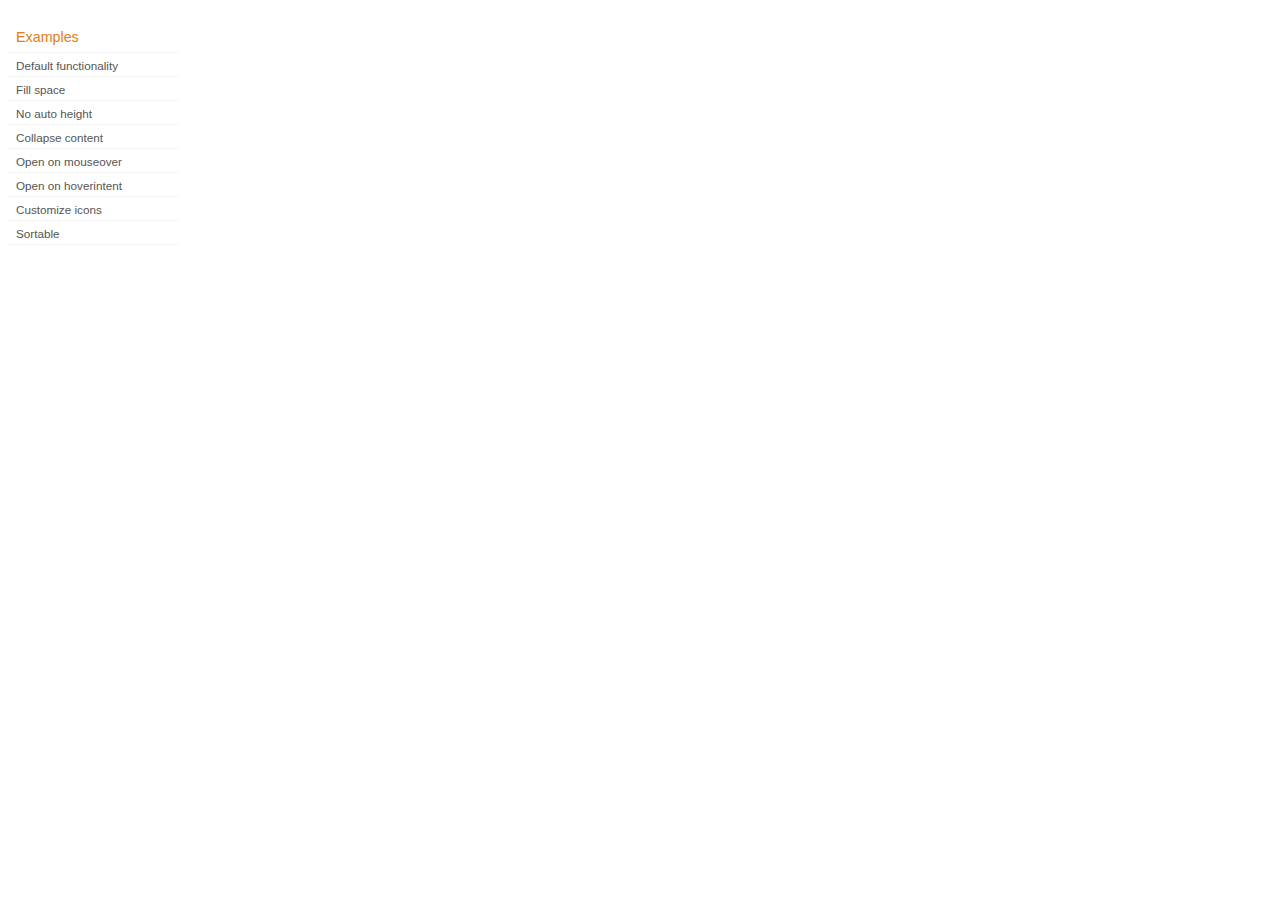
<file: webpage/static/development-bundle/demos/accordion/index.html>
<!DOCTYPE html>
<html lang="en">
<head>
	<meta charset="utf-8">
	<title>jQuery UI Accordion Demos</title>
	<link rel="stylesheet" href="../demos.css">
</head>
<body>

<div class="demos-nav">
	<h4>Examples</h4>
	<ul>
		<li class="demo-config-on"><a href="default.html">Default functionality</a></li>
		<li><a href="fillspace.html">Fill space</a></li>
		<li><a href="no-auto-height.html">No auto height</a></li>
		<li><a href="collapsible.html">Collapse content</a></li>
		<li><a href="mouseover.html">Open on mouseover</a></li>
		<li><a href="hoverintent.html">Open on hoverintent</a></li>
		<li><a href="custom-icons.html">Customize icons</a></li>
		<li><a href="sortable.html">Sortable</a></li>
	</ul>
</div>

</body>
</html>
</file>
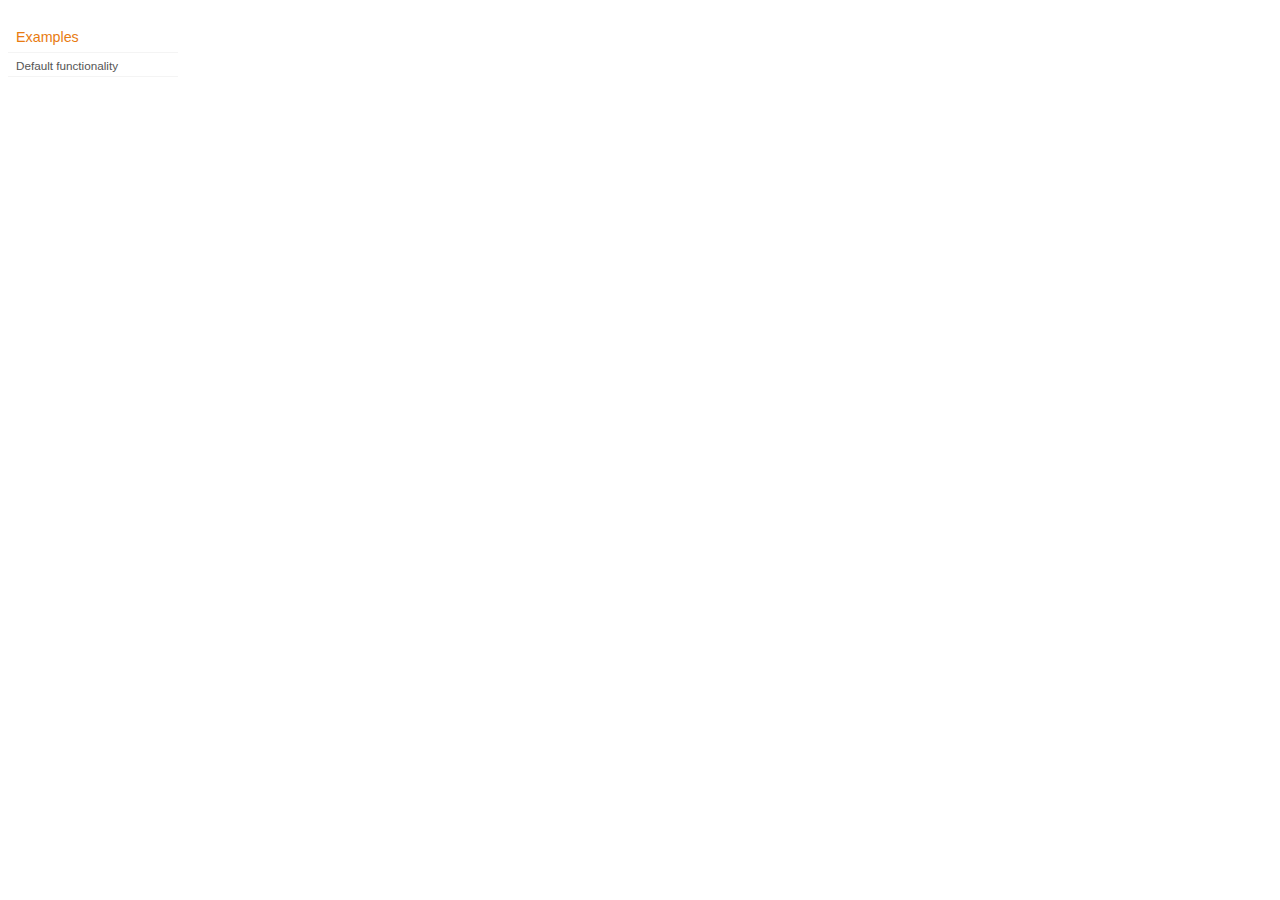
<file: webpage/static/development-bundle/demos/addClass/index.html>
<!DOCTYPE html>
<html lang="en">
<head>
	<meta charset="utf-8">
	<title>jQuery UI Effects Demos</title>
	<link rel="stylesheet" href="../demos.css">
</head>
<body>

<div class="demos-nav">
	<h4>Examples</h4>
	<ul>
		<li class="demo-config-on"><a href="default.html">Default functionality</a></li>
	</ul>
</div>

</body>
</html>
</file>
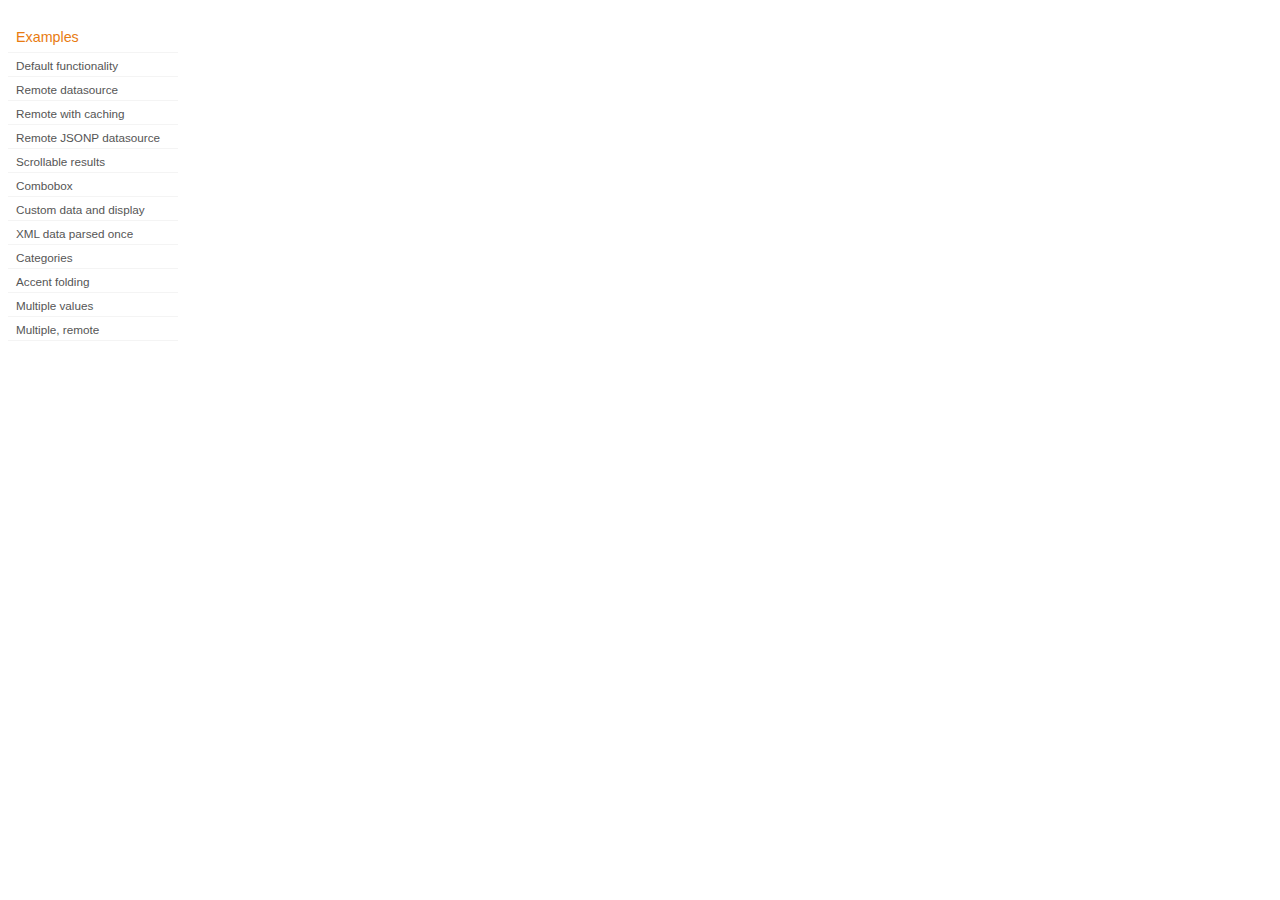
<file: webpage/static/development-bundle/demos/autocomplete/index.html>
<!DOCTYPE html>
<html lang="en">
<head>
	<meta charset="utf-8">
	<title>jQuery UI Autocomplete Demos</title>
	<link rel="stylesheet" href="../demos.css">
</head>
<body>
	<div class="demos-nav">
		<h4>Examples</h4>
		<ul>
			<li class="demo-config-on"><a href="default.html">Default functionality</a></li>
			<li><a href="remote.html">Remote datasource</a></li>
			<li><a href="remote-with-cache.html">Remote with caching</a></li>
			<li><a href="remote-jsonp.html">Remote JSONP datasource</a></li>
			<li><a href="maxheight.html">Scrollable results</a></li>
			<li><a href="combobox.html">Combobox</a></li>
			<li><a href="custom-data.html">Custom data and display</a></li>
			<li><a href="xml.html">XML data parsed once</a></li>
			<li><a href="categories.html">Categories</a></li>
			<li><a href="folding.html">Accent folding</a></li>
			<li><a href="multiple.html">Multiple values</a></li>
			<li><a href="multiple-remote.html">Multiple, remote</a></li>
		</ul>
	</div>
</body>
</html>
</file>
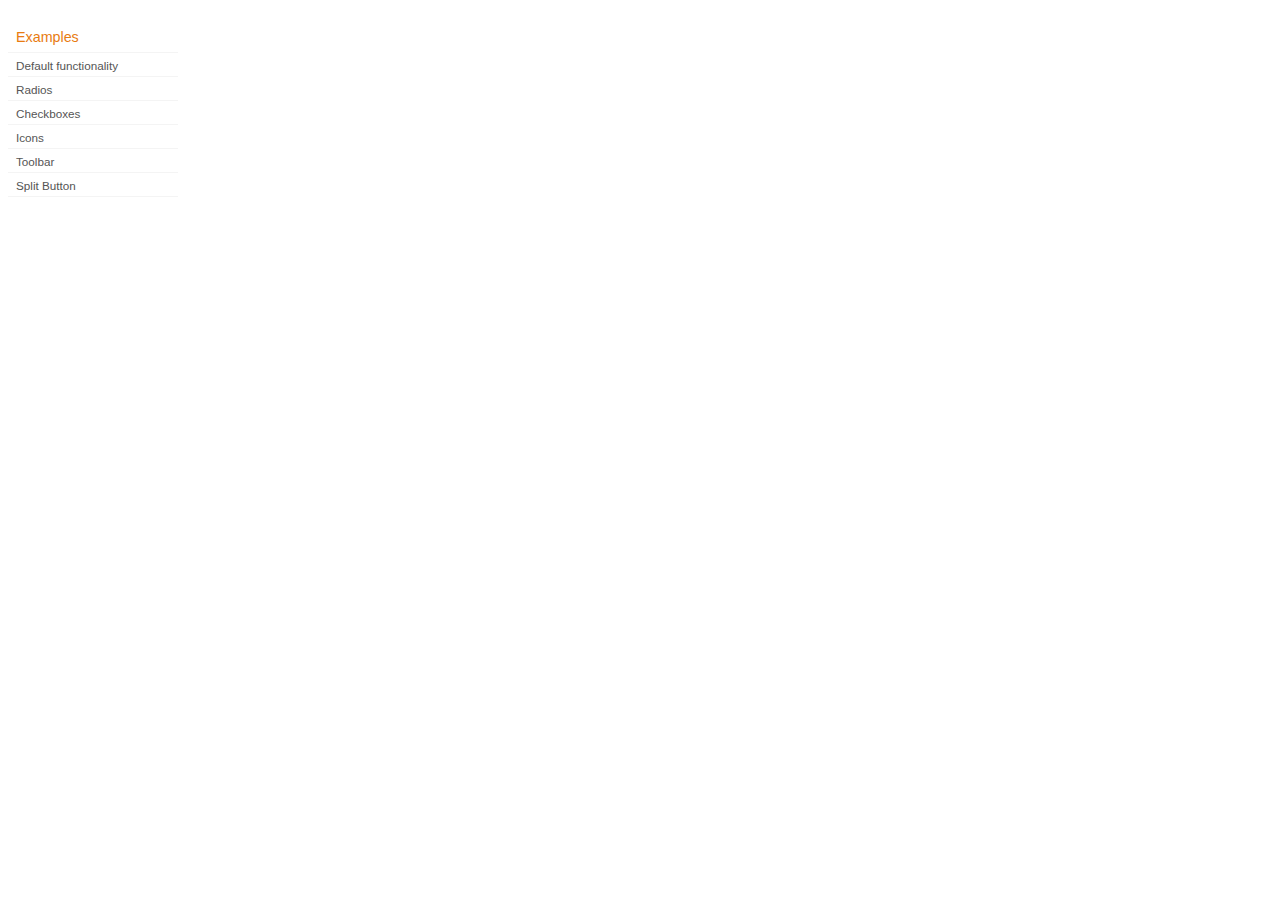
<file: webpage/static/development-bundle/demos/button/index.html>
<!DOCTYPE html>
<html lang="en">
<head>
	<meta charset="utf-8">
	<title>jQuery UI Button Demos</title>
	<link rel="stylesheet" href="../demos.css">
</head>
<body>

<div class="demos-nav">
	<h4>Examples</h4>
	<ul>
		<li class="demo-config-on"><a href="default.html">Default functionality</a></li>
		<li><a href="radio.html">Radios</a></li>
		<li><a href="checkbox.html">Checkboxes</a></li>
		<li><a href="icons.html">Icons</a></li>
		<li><a href="toolbar.html">Toolbar</a></li>
		<li><a href="splitbutton.html">Split Button</a></li>
	</ul>
</div>

</body>
</html>
</file>
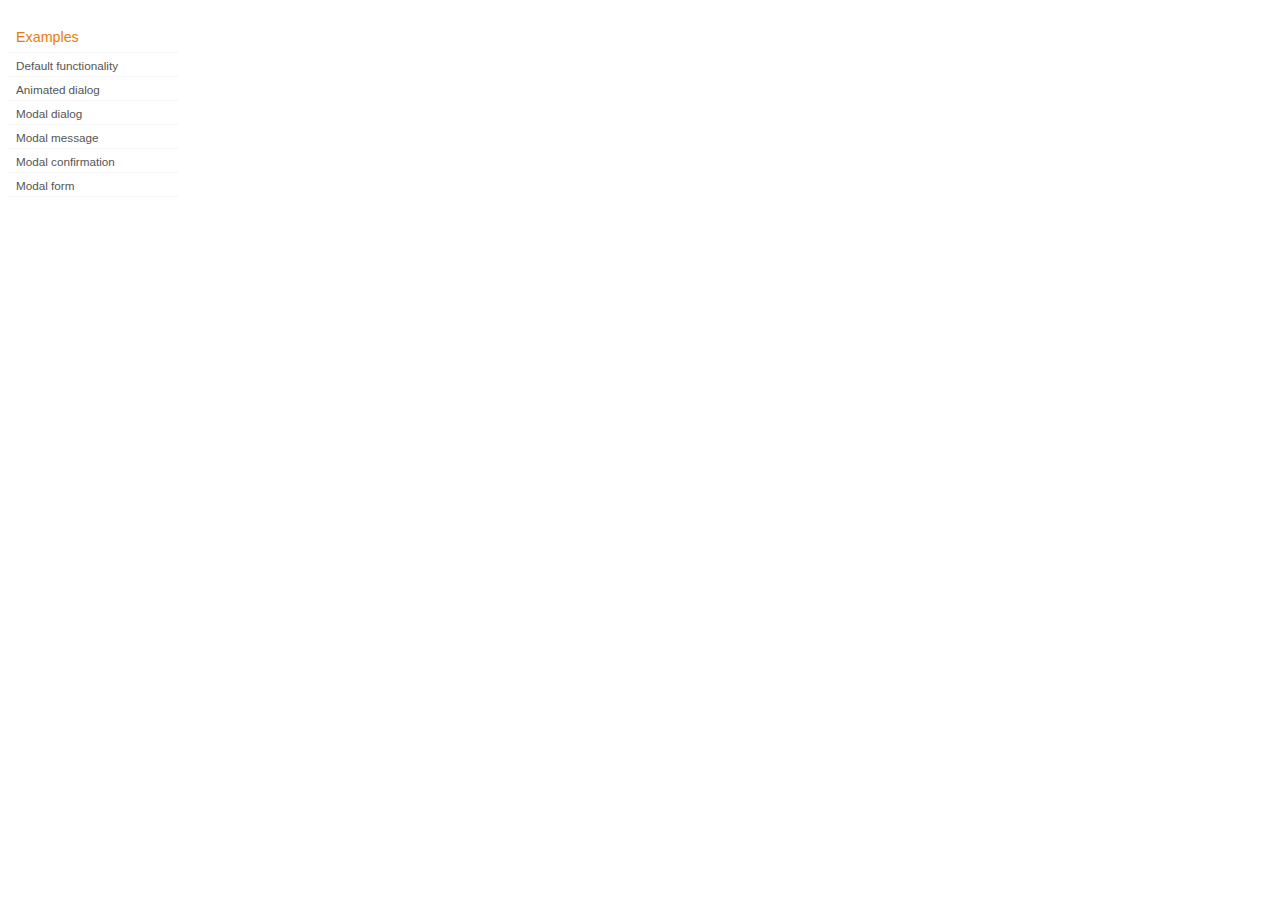
<file: webpage/static/development-bundle/demos/dialog/index.html>
<!DOCTYPE html>
<html lang="en">
<head>
	<meta charset="utf-8">
	<title>jQuery UI Dialog Demos</title>
	<link rel="stylesheet" href="../demos.css">
</head>
<body>

<div class="demos-nav">
	<h4>Examples</h4>
	<ul>
		<li class="demo-config-on"><a href="default.html">Default functionality</a></li>
		<li><a href="animated.html">Animated dialog</a></li>
		<li><a href="modal.html">Modal dialog</a></li>
		<li><a href="modal-message.html">Modal message</a></li>
		<li><a href="modal-confirmation.html">Modal confirmation</a></li>
		<li><a href="modal-form.html">Modal form</a></li>
	</ul>
</div>

</body>
</html>
</file>
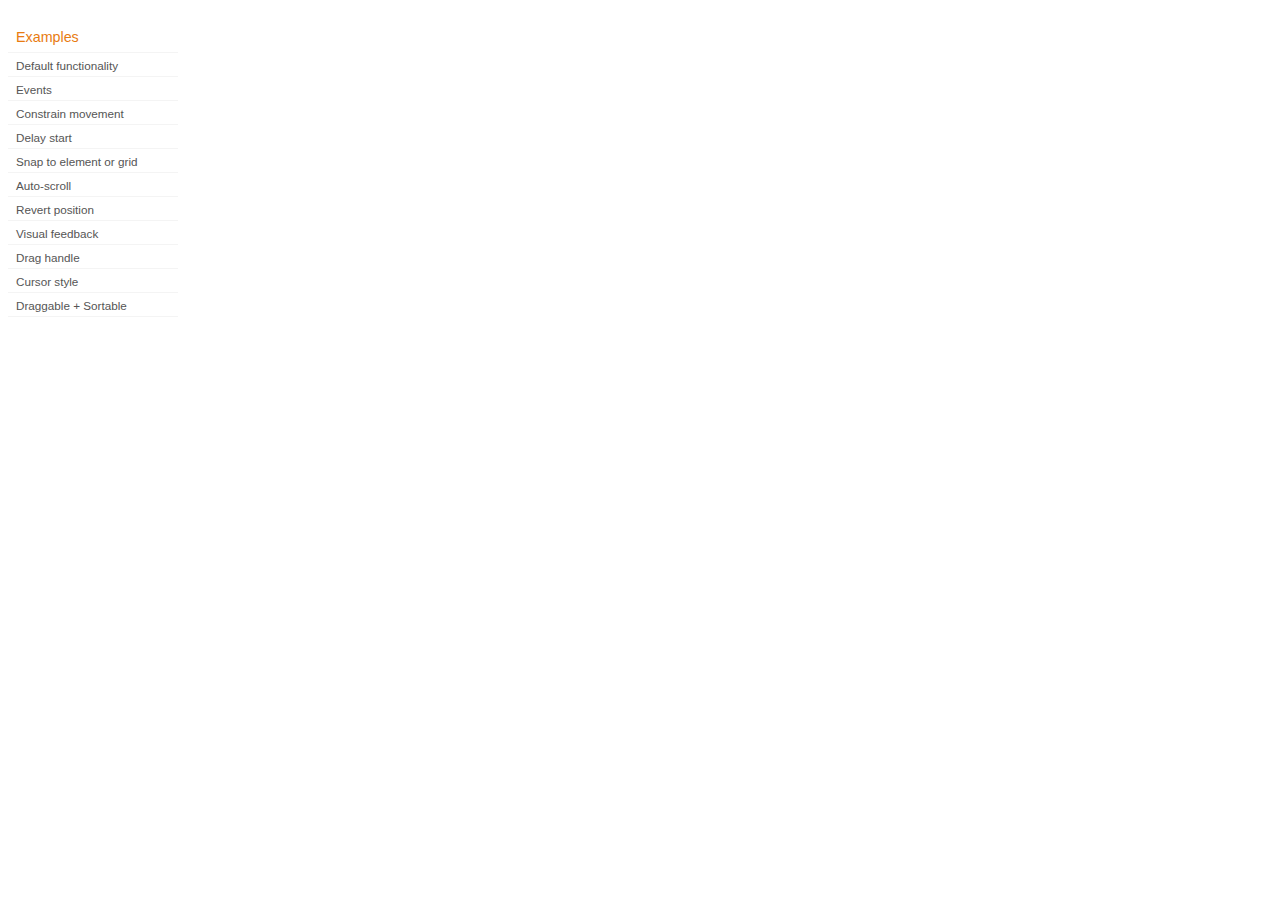
<file: webpage/static/development-bundle/demos/draggable/index.html>
<!DOCTYPE html>
<html lang="en">
<head>
	<meta charset="utf-8">
	<title>jQuery UI Draggable Demos</title>
	<link rel="stylesheet" href="../demos.css">
</head>
<body>

<div class="demos-nav">
	<h4>Examples</h4>
	<ul>
		<li class="demo-config-on"><a href="default.html">Default functionality</a></li>
		<li><a href="events.html">Events</a></li>
		<li><a href="constrain-movement.html">Constrain movement</a></li>
		<li><a href="delay-start.html">Delay start</a></li>
		<li><a href="snap-to.html">Snap to element or&#160;grid</a></li>
		<li><a href="scroll.html">Auto-scroll</a></li>
		<li><a href="revert.html">Revert position</a></li>
		<li><a href="visual-feedback.html">Visual feedback</a></li>
		<li><a href="handle.html">Drag handle</a></li>
		<li><a href="cursor-style.html">Cursor style</a></li>
		<li><a href="sortable.html">Draggable + Sortable</a></li>
	</ul>
</div>

</body>
</html>
</file>
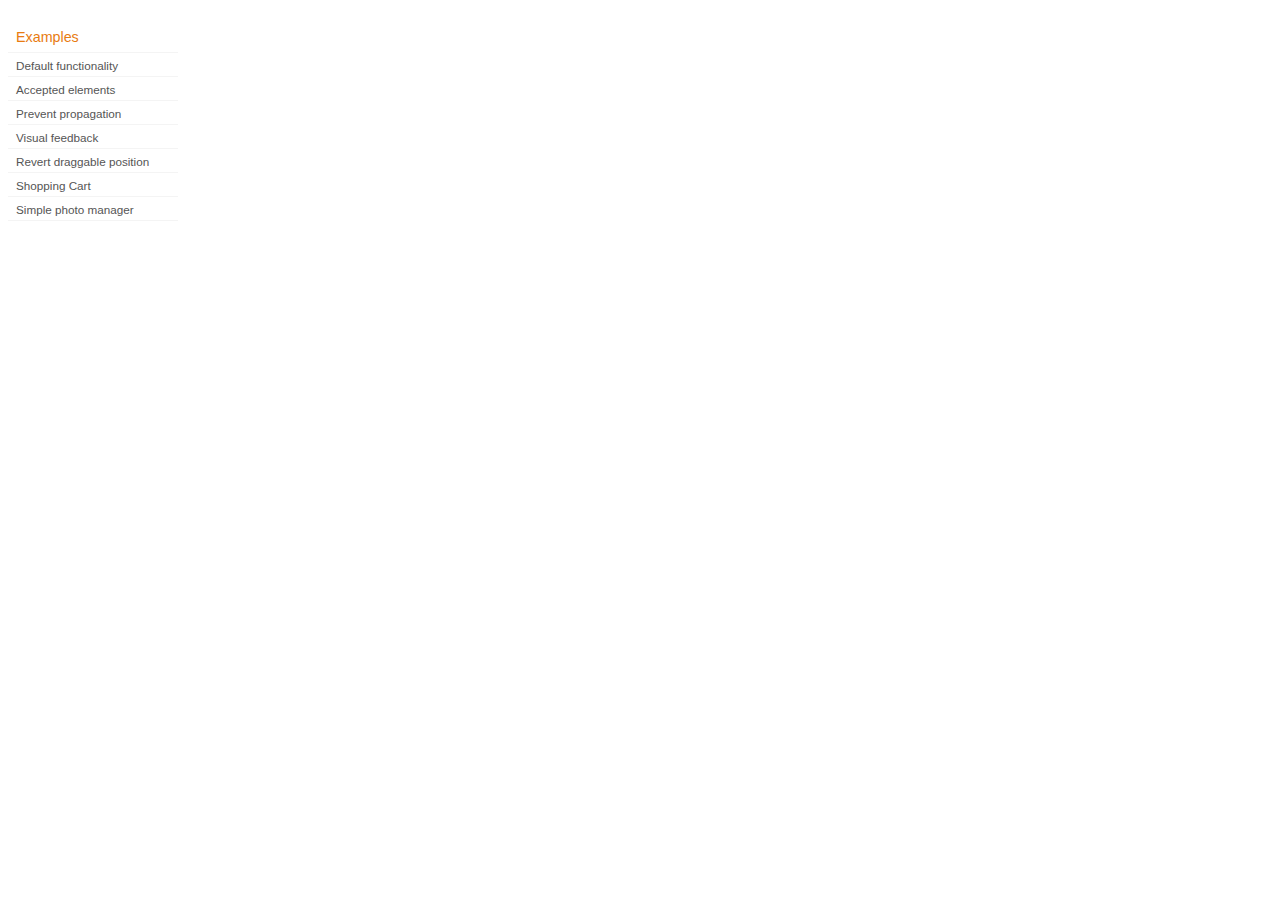
<file: webpage/static/development-bundle/demos/droppable/index.html>
<!DOCTYPE html>
<html lang="en">
<head>
	<meta charset="utf-8">
	<title>jQuery UI Droppable Demos</title>
	<link rel="stylesheet" href="../demos.css">
</head>
<body>

<div class="demos-nav">
	<h4>Examples</h4>
	<ul>
		<li class="demo-config-on"><a href="default.html">Default functionality</a></li>
		<li><a href="accepted-elements.html">Accepted elements</a></li>
		<li><a href="propagation.html">Prevent propagation</a></li>
		<li><a href="visual-feedback.html">Visual feedback</a></li>
		<li><a href="revert.html">Revert draggable position</a></li>
		<li><a href="shopping-cart.html">Shopping Cart</a></li>
		<li><a href="photo-manager.html">Simple photo manager</a></li>
	</ul>
</div>

</body>
</html>
</file>
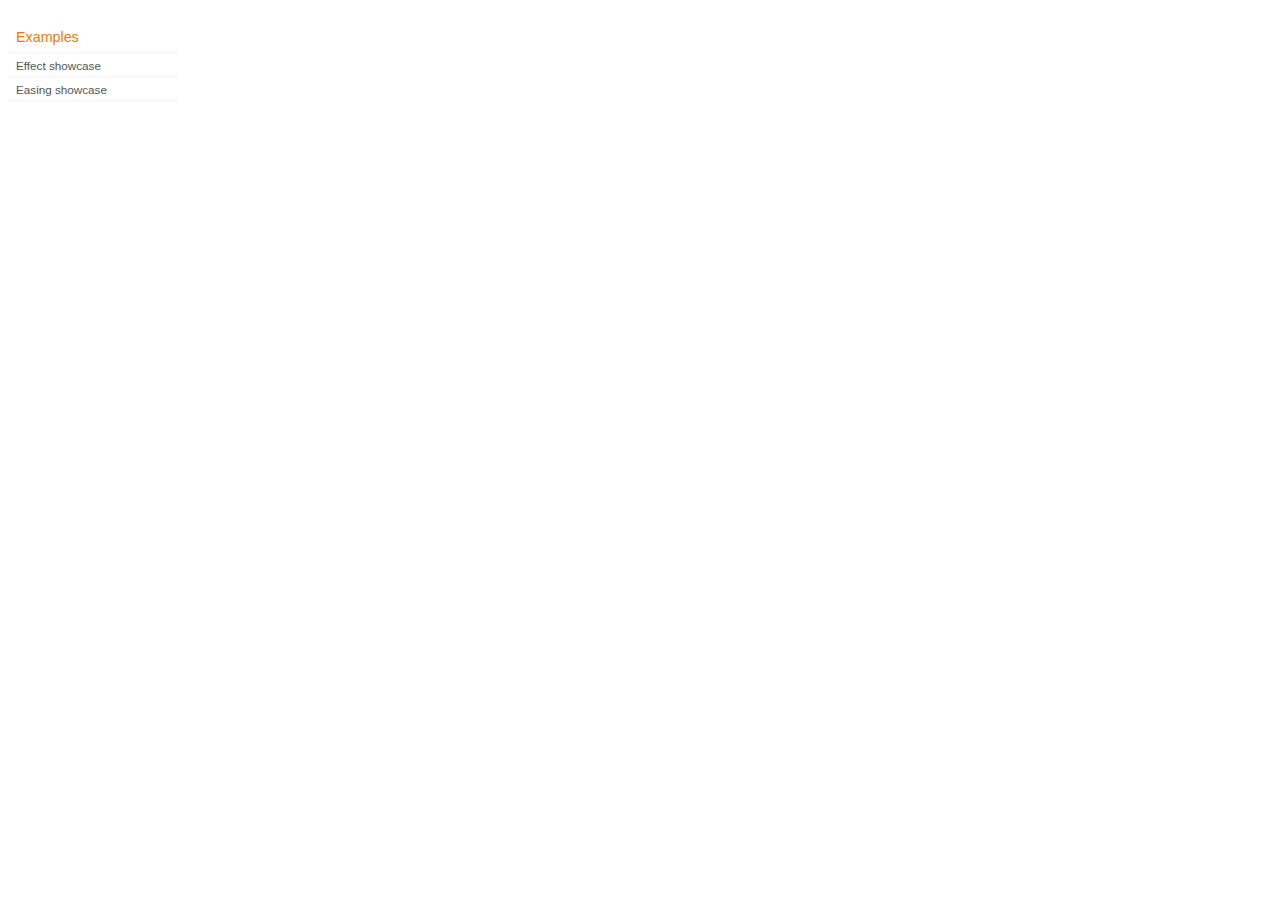
<file: webpage/static/development-bundle/demos/effect/index.html>
<!DOCTYPE html>
<html lang="en">
<head>
	<meta charset="utf-8">
	<title>jQuery UI Effects Demos</title>
	<link rel="stylesheet" href="../demos.css">
</head>
<body>

<div class="demos-nav">
	<h4>Examples</h4>
	<ul>
		<li class="demo-config-on"><a href="default.html">Effect showcase</a></li>
		<li><a href="easing.html">Easing showcase</a></li>
	</ul>
</div>

</body>
</html>
</file>
<file: webpage/static/development-bundle/demos/demos.css>
body {
	font-size: 62.5%;
}

table {
	font-size: 1em;
}

/* Site
   -------------------------------- */

body {
	font-family: "Trebuchet MS", "Helvetica", "Arial",  "Verdana", "sans-serif";
}

/* Layout
   -------------------------------- */

.layout-grid {
	width: 960px;
}

.layout-grid td {
	vertical-align: top;
}

.layout-grid td.left-nav {
	width: 140px;
}

.layout-grid td.normal {
	border-left: 1px solid #eee;
	padding: 20px 24px;
	font-family: "Trebuchet MS", "Helvetica", "Arial",  "Verdana", "sans-serif";
}

.layout-grid td.demos {
	background: url('/images/demos_bg.jpg') no-repeat;
	height: 337px;
	overflow: hidden;
}

/* Normal
   -------------------------------- */

.normal h3,
.normal h4 {
	margin: 0;
	font-weight: normal;
}

.normal h3 {
	padding: 0 0 9px;
	font-size: 1.8em;
}

.normal h4 {
	padding-bottom: 21px;
	border-bottom: 1px dashed #999;
	font-size: 1.2em;
	font-weight: bold;
}

.normal p {
	font-size: 1.2em;
}

/* Demos */

.demos-nav, .demos-nav dt, .demos-nav dd, .demos-nav ul, .demos-nav li {
	margin: 0;
	padding: 0
}

.demos-nav {
	float: left;
	width: 170px;
	font-size: 1.3em;
}

.demos-nav dt,
.demos-nav h4 {
	margin: 0;
	padding: 0;
	font: normal 1.1em "Trebuchet MS", "Helvetica", "Arial",  "Verdana", "sans-serif";
	color: #e87b10;
}

.demos-nav dt,
.demos-nav h4 {
	margin-top: 1.5em;
	margin-bottom: 0;
	padding-left: 8px;
	padding-bottom:5px;
	line-height: 1.2em;
	border-bottom: 1px solid #F4F4F4;
}

.demos-nav dd a,
.demos-nav li a {
	border-bottom: 1px solid #F4F4F4;
	display:block;
	padding: 4px 3px 4px 8px;
	font-size: 90%;
	text-decoration: none;
	color: #555 ;
	margin:2px 0;
	height:13px;
}

.demos-nav dd a:hover,
.demos-nav dd a:focus,
.demos-nav dd a:hover,
.demos-nav dd a:focus {
	background: #f3f3f3;
	color:#000;
	-moz-border-radius: 5px; -webkit-border-radius: 5px;
}
 .demos-nav dd a.selected {
	background: #555;
	color:#ffffff;
	-moz-border-radius: 5px; -webkit-border-radius: 5px;
}


/* new styles for demo pages, added by Filament 12.29.08
eventually we should convert the font sizes to ems -- using px for now to minimize style conflicts
*/

.normal h3.demo-header { font-size:32px; padding:0 0 5px; border-bottom:1px solid #eee; text-transform: capitalize; }
.normal h4.demo-subheader { font-size:10px; text-transform: uppercase; color:#999; padding:8px 0 3px; border:0; margin:0; }
.normal a:link,
.normal a:visited { color:#1b75bb; text-decoration:none; }
.normal a:hover,
.normal a:active { color:#0b559b; }

#demo-config { padding:20px 0 0; }

#demo-frame { float:left; width:540px; height:380px; border:1px solid #ddd; overflow: auto; position: relative; }
#demo-frame h3, #demo-frame h4 { padding: 0; font-weight: bold; font-size: 1em; }

#demo-config-menu { float:right; width:180px;  }
#demo-config-menu h4 { font-size:13px; color:#666; font-weight:normal; border:0; padding-left:18px; }

#demo-config-menu ul { list-style: none; padding: 0; margin: 0; }

#demo-config-menu li { font-size:12px; padding:0 0 0 10px; margin:3px 0; zoom: 1; }

#demo-config-menu li a:link,
#demo-config-menu li a:visited { display:block; padding:1px 8px 4px; border-bottom:1px dotted #b3b3b3; }
* html #demo-config-menu li a:link,
* html #demo-config-menu li a:visited { padding:1px 8px 2px; }
#demo-config-menu li a:hover,
#demo-config-menu li a:active { background-color:#f6f6f6; }

#demo-config-menu li.demo-config-on { background: url(images/demo-config-on-tile.gif) repeat-x left center; }

#demo-config-menu li.demo-config-on a:link,
#demo-config-menu li.demo-config-on a:visited,
#demo-config-menu li.demo-config-on a:hover,
#demo-config-menu li.demo-config-on a:active { background: url(images/demo-config-on.gif) no-repeat left; padding-left:18px; color:#fff; border:0; margin-left:-10px; margin-top: 0px; margin-bottom: 0px; }

#demo-source, #demo-notes {
	clear: both;
	padding: 20px 0 0;
	font-size: 1.3em;
}

#demo-notes { width:520px; color:#333; font-size: 1em; }
#demo-notes p code, .demo-description p code { padding: 0; font-weight: bold; }
#demo-source pre, #demo-source code { padding: 0; }
code, pre { padding:8px 0 8px 20px ; font-size: 1.2em; line-height:130%;  }

#demo-source a:link,
#demo-source a:visited,
#demo-source a:hover,
#demo-source a:active { font-size:12px; padding-left:13px; background-position: left center; background-repeat: no-repeat; }

#demo-source a.source-open:link,
#demo-source a.source-open:visited,
#demo-source a.source-open:hover,
#demo-source a.source-open:active { background-image: url(images/demo-spindown-open.gif); }

#demo-source a.source-closed:link,
#demo-source a.source-closed:visited,
#demo-source a.source-closed:hover,
#demo-source a.source-closed:active { background-image: url(images/demo-spindown-closed.gif); }

div.demo {
	padding:12px;
	font-family: "Trebuchet MS", "Arial", "Helvetica", "Verdana", "sans-serif";
}

div.demo h3.docs { clear:left; font-size:12px; font-weight:normal; padding:0 0 1em; margin:0; }

div.demo-description {
	clear:both;
	padding:12px;
	font-family: "Trebuchet MS", "Arial", "Helvetica", "Verdana", "sans-serif";
	font-size: 1.3em;
	line-height: 1.4em;
}

.ui-draggable, .ui-droppable {
	background-position: top left;
}

.left-nav .demos-nav {
	padding-right: 10px;
}

#demo-link { font-size:11px;  padding-top: 6px; clear: both; overflow: hidden; }
#demo-link a span.ui-icon { float:left; margin-right:3px; }

/* Component containers
----------------------------------*/
#widget-docs .ui-widget { font-family: Trebuchet MS,Verdana,Arial,sans-serif; font-size: 1em; }
#widget-docs .ui-widget input, #widget-docs .ui-widget select, #widget-docs .ui-widget textarea, #widget-docs .ui-widget button { font-family: Trebuchet MS,Verdana,Arial,sans-serif; font-size: 1em; }
#widget-docs .ui-widget-header { border: 1px solid #ffffff; background: #464646 url(images/464646_40x100_textures_01_flat_100.png) 50% 50% repeat-x; color: #ffffff; font-weight: bold; }
#widget-docs .ui-widget-header a { color: #ffffff; }
#widget-docs .ui-widget-content { border: 1px solid #ffffff; background: #ffffff url(images/ffffff_40x100_textures_01_flat_75.png) 50% 50% repeat-x; color: #222222; }
#widget-docs .ui-widget-content a { color: #222222; }

/* Interaction states
----------------------------------*/
#widget-docs .ui-state-default, #widget-docs .ui-widget-content #widget-docs .ui-state-default { border: 1px solid #666666; background: #555555 url(images/555555_40x100_textures_03_highlight_soft_75.png) 50% 50% repeat-x; font-weight: normal; color: #ffffff; outline: none; }
#widget-docs .ui-state-default a { color: #ffffff; text-decoration: none; outline: none; }
#widget-docs .ui-state-hover, #widget-docs .ui-widget-content #widget-docs .ui-state-hover, #widget-docs .ui-state-focus, #widget-docs .ui-widget-content #widget-docs .ui-state-focus { border: 1px solid #666666; background: #444444 url(images/444444_40x100_textures_03_highlight_soft_60.png) 50% 50% repeat-x; font-weight: normal; color: #ffffff; outline: none; }
#widget-docs .ui-state-hover a { color: #ffffff; text-decoration: none; outline: none; }
#widget-docs .ui-state-active, #widget-docs .ui-widget-content #widget-docs .ui-state-active { border: 1px solid #666666; background: #ffffff url(images/ffffff_40x100_textures_01_flat_65.png) 50% 50% repeat-x; font-weight: normal; color: #F6921E; outline: none; }
#widget-docs .ui-state-active a { color: #F6921E; outline: none; text-decoration: none; }

/* Interaction Cues
----------------------------------*/
#widget-docs .ui-state-highlight, #widget-docs .ui-widget-content #widget-docs .ui-state-highlight {border: 1px solid #fcefa1; background: #fbf9ee url(images/fbf9ee_40x100_textures_02_glass_55.png) 50% 50% repeat-x; color: #363636; }
#widget-docs .ui-state-error, #widget-docs .ui-widget-content #widget-docs .ui-state-error {border: 1px solid #cd0a0a; background: #fef1ec url(images/fef1ec_40x100_textures_05_inset_soft_95.png) 50% bottom repeat-x; color: #cd0a0a; }
#widget-docs .ui-state-error-text, #widget-docs .ui-widget-content #widget-docs .ui-state-error-text { color: #cd0a0a; }
#widget-docs .ui-state-disabled, #widget-docs .ui-widget-content #widget-docs .ui-state-disabled { opacity: .35; filter:Alpha(Opacity=35); background-image: none; }
#widget-docs .ui-priority-primary, #widget-docs .ui-widget-content #widget-docs .ui-priority-primary { font-weight: bold; }
#widget-docs .ui-priority-secondary, #widget-docs .ui-widget-content #widget-docs .ui-priority-secondary { opacity: .7; filter:Alpha(Opacity=70); font-weight: normal; }

/* Icons
----------------------------------*/

/* states and images */
#demo-frame-wrapper .ui-icon, #widget-docs .ui-icon { width: 16px; height: 16px; background-image: url(images/222222_256x240_icons_icons.png); }
#widget-docs .ui-widget-content .ui-icon {background-image: url(images/222222_256x240_icons_icons.png); }
#widget-docs .ui-widget-header .ui-icon {background-image: url(images/222222_256x240_icons_icons.png); }
#widget-docs .ui-state-default .ui-icon { background-image: url(images/888888_256x240_icons_icons.png); }
#widget-docs .ui-state-hover .ui-icon, #widget-docs .ui-state-focus .ui-icon {background-image: url(images/454545_256x240_icons_icons.png); }
#widget-docs .ui-state-active .ui-icon {background-image: url(images/454545_256x240_icons_icons.png); }
#widget-docs .ui-state-highlight .ui-icon {background-image: url(images/2e83ff_256x240_icons_icons.png); }
#widget-docs .ui-state-error .ui-icon, #widget-docs .ui-state-error-text .ui-icon {background-image: url(images/cd0a0a_256x240_icons_icons.png); }


/* Misc visuals
----------------------------------*/

/* Corner radius */
#widget-docs .ui-corner-tl { -moz-border-radius-topleft: 4px; -webkit-border-top-left-radius: 4px; }
#widget-docs .ui-corner-tr { -moz-border-radius-topright: 4px; -webkit-border-top-right-radius: 4px; }
#widget-docs .ui-corner-bl { -moz-border-radius-bottomleft: 4px; -webkit-border-bottom-left-radius: 4px; }
#widget-docs .ui-corner-br { -moz-border-radius-bottomright: 4px; -webkit-border-bottom-right-radius: 4px; }
#widget-docs .ui-corner-top { -moz-border-radius-topleft: 4px; -webkit-border-top-left-radius: 4px; -moz-border-radius-topright: 4px; -webkit-border-top-right-radius: 4px; }
#widget-docs .ui-corner-bottom { -moz-border-radius-bottomleft: 4px; -webkit-border-bottom-left-radius: 4px; -moz-border-radius-bottomright: 4px; -webkit-border-bottom-right-radius: 4px; }
#widget-docs .ui-corner-right {  -moz-border-radius-topright: 4px; -webkit-border-top-right-radius: 4px; -moz-border-radius-bottomright: 4px; -webkit-border-bottom-right-radius: 4px; }
#widget-docs .ui-corner-left { -moz-border-radius-topleft: 4px; -webkit-border-top-left-radius: 4px; -moz-border-radius-bottomleft: 4px; -webkit-border-bottom-left-radius: 4px; }
#widget-docs .ui-corner-all { -moz-border-radius: 4px; -webkit-border-radius: 4px; }

/* Overlays */
#widget-docs .ui-widget-overlay { background: #aaaaaa url(images/aaaaaa_40x100_textures_01_flat_0.png) 50% 50% repeat-x; opacity: .30;filter:Alpha(Opacity=30); }
#widget-docs .ui-widget-shadow { margin: -8px 0 0 -8px; padding: 8px; background: #aaaaaa url(images/aaaaaa_40x100_textures_01_flat_0.png) 50% 50% repeat-x; opacity: .30;filter:Alpha(Opacity=30); -moz-border-radius: 8px; -webkit-border-radius: 8px; }

/*
----------------------------------*/

#widget-docs { margin:20px 0 0; border: none; }

#widget-docs h2, #widget-docs h3, #widget-docs h4, #widget-docs p, #widget-docs ul, #widget-docs code { margin:0; padding:0; }
#widget-docs code { display:block; color:#444; font-size:.9em; margin:0 0 1em; }
#widget-docs code strong { color:#000; }
#widget-docs p { margin:0 3em 1.2em 0; }
#widget-docs p.intro { font-size:13px; color:#666; line-height:1.3; }
#widget-docs ul { list-style-type: none; }

#widget-docs h2 { font-size:16px; margin:1.2em 0 .5em; }
#widget-docs h3 { font-size:14px; color:#e6820E; margin:1.5em 0 .5em; }
.normal #widget-docs h4 { font-size:12px; color:#000; border:0; margin:0 0 .5em; }

#docs-overview-main { width:400px; }
#docs-overview-sidebar { float:right; width:200px; }
#docs-overview-sidebar a span { color:#666; }
#widget-docs #docs-overview-main p { margin-right:0; }
#widget-docs #docs-overview-sidebar h4 { padding-left:0; }

.docs-list-header { float:left; width:100%; margin:10px 0 0; border-bottom:1px solid #eee; }
#widget-docs .docs-list-header h2 { float:left; margin:0; }
#widget-docs .docs-list-header p { float:right; margin:5px 0; font-size:11px; }

.docs-list { float:left; width:100%; padding:0 0 10px; }
.docs-list .param-header { float:left; clear:left; width:100%; padding:8px 0; border-top:1px solid #eee; }
#widget-docs .param-header h3, #widget-docs .param-header p { margin:0; float:left; }
#widget-docs .param-header h3 { width:50%; }
#widget-docs .param-header h3 span { background: url(images/demo-spindown-closed.gif) no-repeat left; padding-left:13px; }
#widget-docs .param-open .param-header h3 span { background: url(images/demo-spindown-open.gif) no-repeat left; }
#widget-docs .param-header p { width:24%; }
#widget-docs .param-header p.param-type span { background: url(images/icon-docs-info.gif) no-repeat left; cursor:pointer; border-bottom:1px dashed #ccc; padding-left:15px; }

.param-details { padding-left:13px; }
.param-args { margin:0 0 1.5em; border-top:1px dotted #ccc;}
.param-args td { padding:3px 30px 3px 5px; border-bottom:1px dotted #ccc;  }


/* overrides for ui-tab styles */
#widget-docs ul.ui-tabs-nav { padding:0 0 0 8px; }
#widget-docs .ui-tabs-nav li { margin:5px 5px 0 0; }

#widget-docs .ui-tabs-nav li a:link,
#widget-docs .ui-tabs-nav li a:visited,
#widget-docs .ui-tabs-nav li a:hover,
#widget-docs .ui-tabs-nav li a:active { font-size:14px; padding:4px 1.2em 3px; color:#fff; }

#widget-docs .ui-tabs-nav li.ui-tabs-selected a:link,
#widget-docs .ui-tabs-nav li.ui-tabs-selected a:visited,
#widget-docs .ui-tabs-nav li.ui-tabs-selected a:hover,
#widget-docs .ui-tabs-nav li.ui-tabs-selected a:active { color:#e6820E; }

#widget-docs .ui-tabs-panel { padding:20px 9px; font-size:12px; line-height:1.4; color:#000; }

#widget-docs .ui-widget-content a:link,
#widget-docs .ui-widget-content a:visited { color:#1b75bb; text-decoration:none; }
#widget-docs .ui-widget-content a:hover,
#widget-docs .ui-widget-content a:active { color:#0b559b; }
</file>
